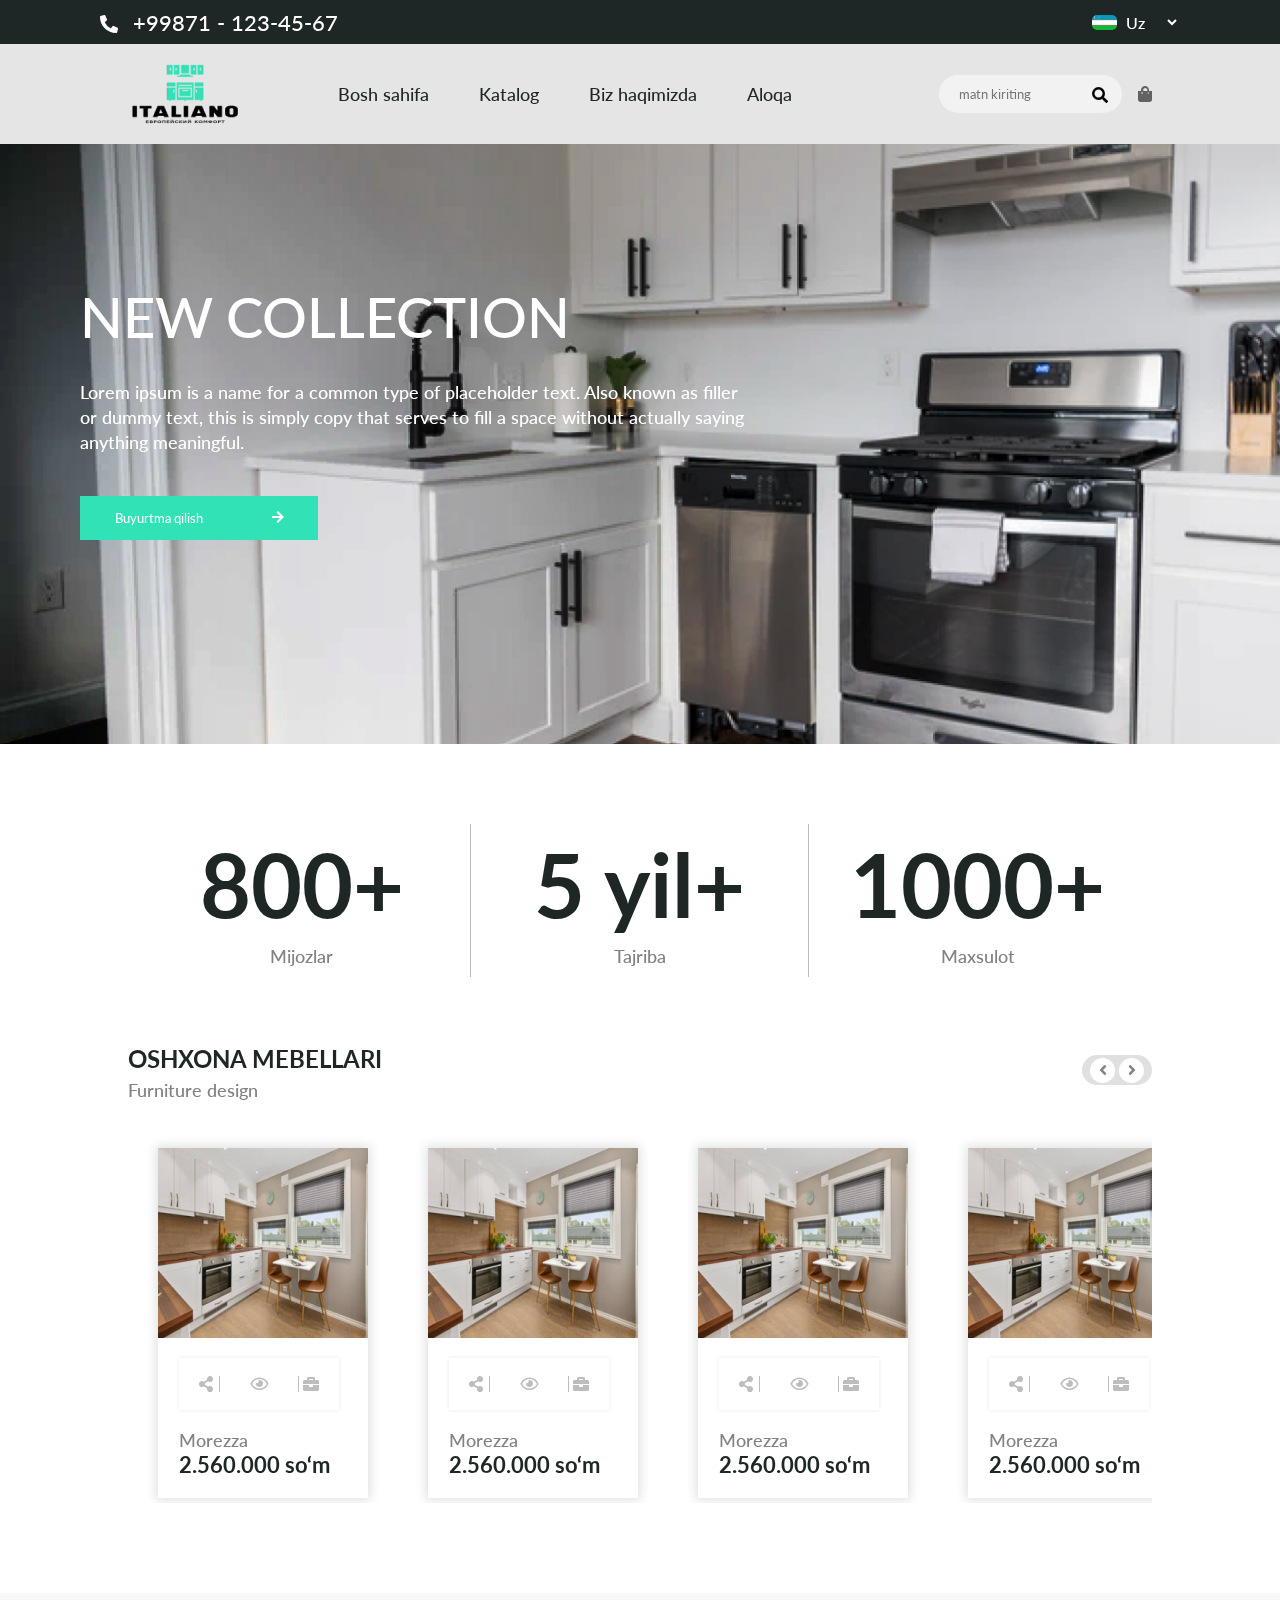
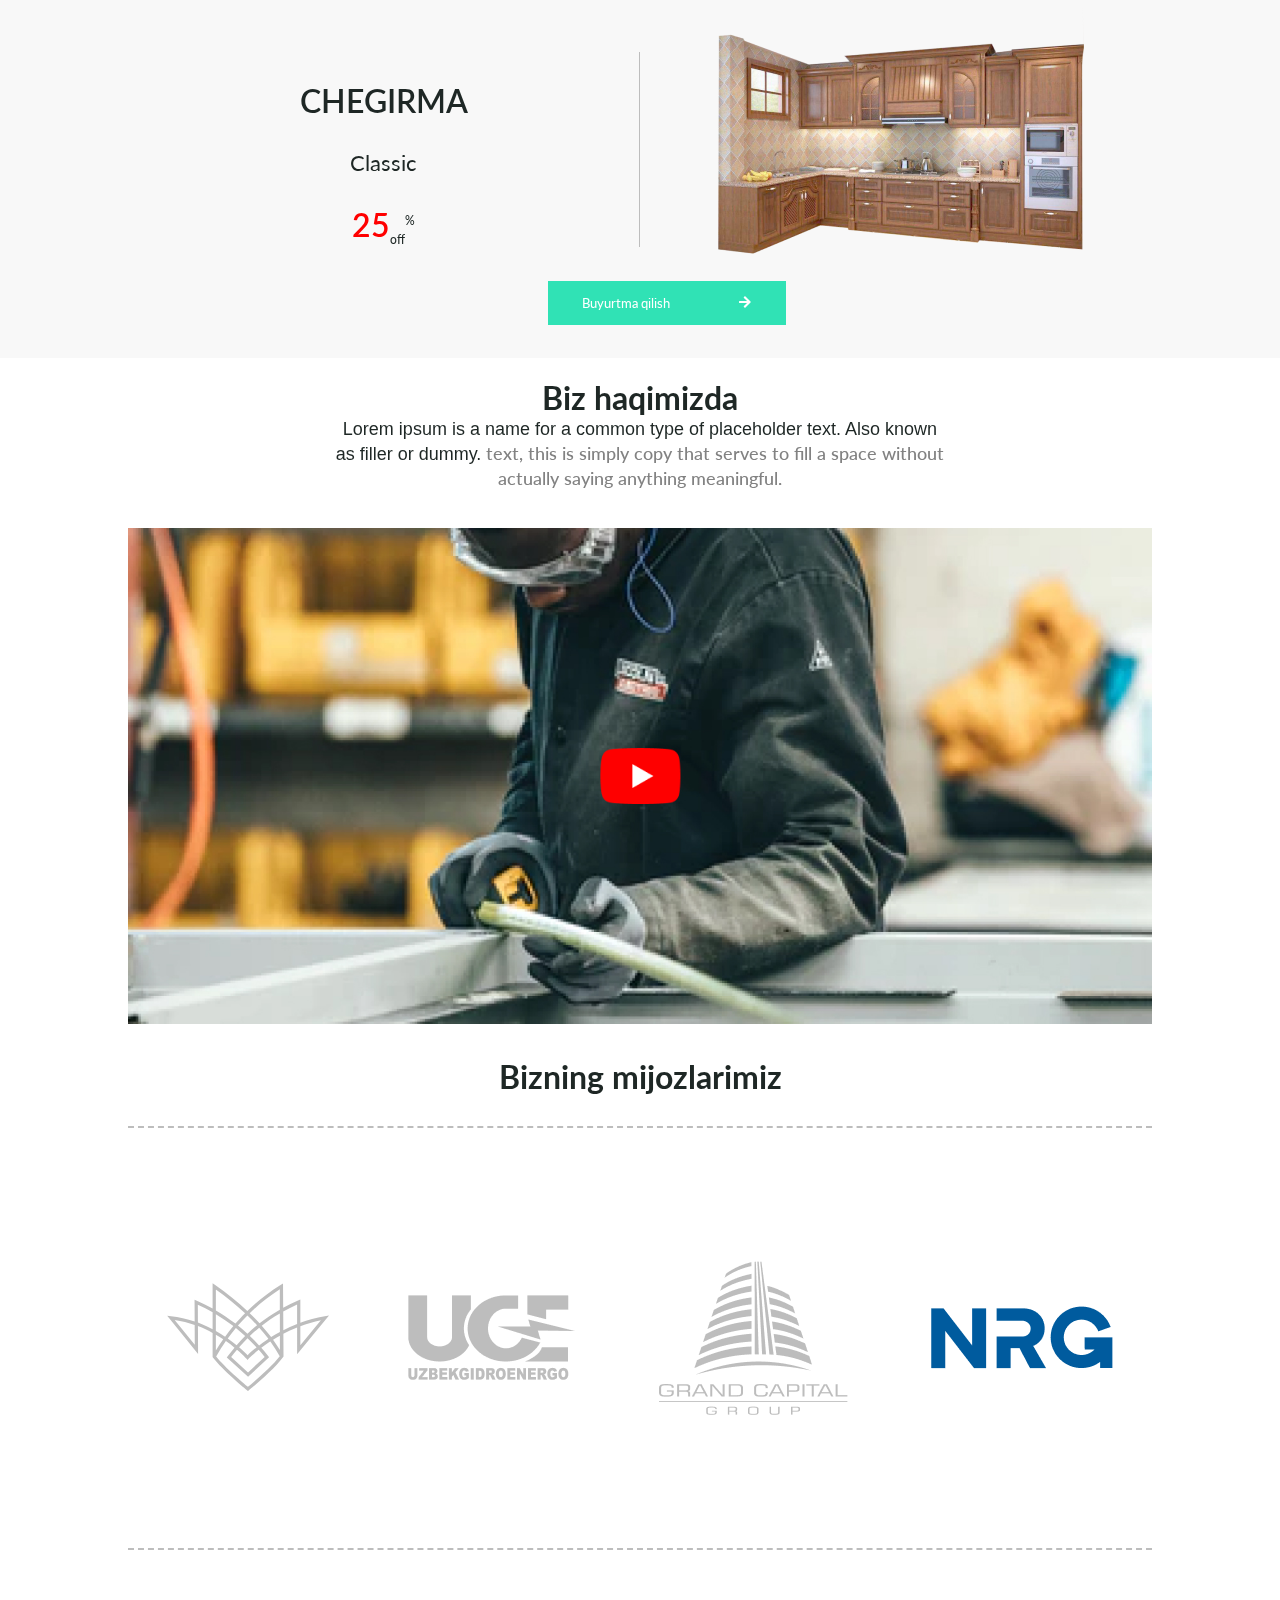
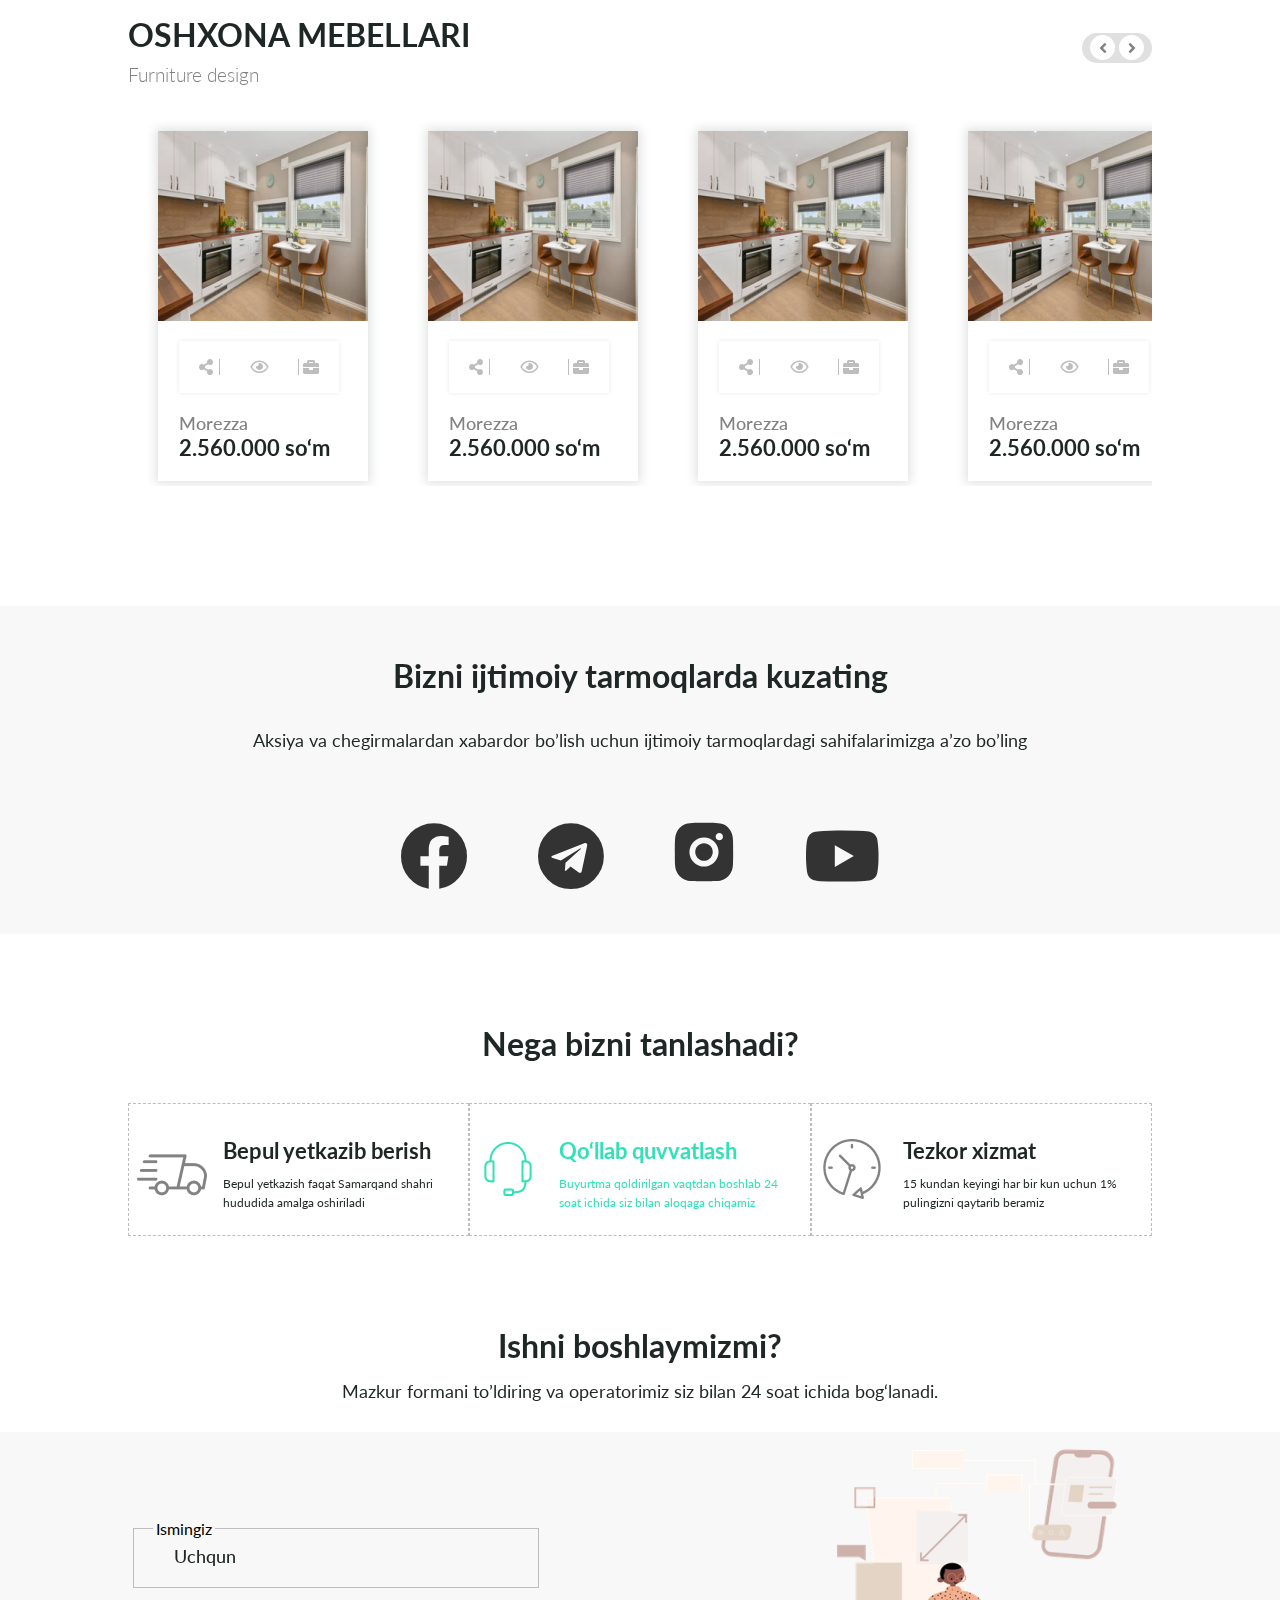
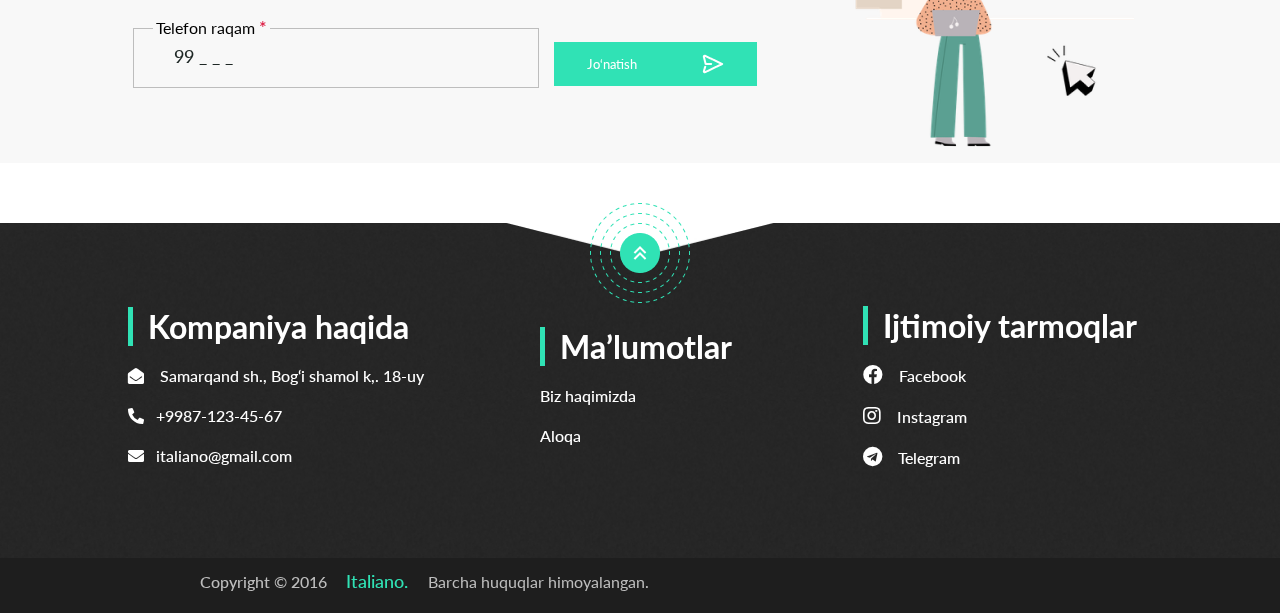
<file: index.html>
<!DOCTYPE html>
<html lang="en">
<head>
    <meta charset="UTF-8">
    <meta http-equiv="X-UA-Compatible" content="IE=edge">
    <meta name="viewport" content="width=device-width, initial-scale=1.0">
    <title>italiano</title>
    <link rel="stylesheet" href="./css/style.css">
    <link rel="stylesheet" href="./css/main.css">

<!-- ICONCA AWESOME -->

<link rel="stylesheet" href="https://cdnjs.cloudflare.com/ajax/libs/font-awesome/5.15.4/css/all.min.css" integrity="sha512-1ycn6IcaQQ40/MKBW2W4Rhis/DbILU74C1vSrLJxCq57o941Ym01SwNsOMqvEBFlcgUa6xLiPY/NS5R+E6ztJQ==" crossorigin="anonymous" referrerpolicy="no-referrer" />


</head>
<body>
    <div class="hed">
    <header>
        <div class="head_firs">
            <div class="hed_nambe">    <i class="fas fa-phone-alt"></i><a href="tel:+99871 - 123-45-67">+99871 - 123-45-67</a></div>
        
          <div class="hed_lang">  <img src="./Img/2560px-Flag_of_Uzbekistan.svg.png" alt="bu erda rasm bor">
            <select name="" id="">
                <option value="">Uz</option>
                <option value="">Eng</option>
                <option value="">Rus</option>
                <option value="">Turky</option>
            </select>
            </div>
        </div>
        <div class="navigation">
        <div class="containers">
        <nav>
           <div class="bars"><img src="./Img/Vector (2).svg" alt=""></div> 
            <img class="italiano" src="./Img/ITALIANO.png" alt="">
            <ul>
                <li><a href="#">Bosh sahifa</a></li>
                <li><a href="index2.html">Katalog</a></li>
                <li><a href="#">Biz haqimizda</a></li>
                <li><a href="#">Aloqa </a></li>
                <ul>
                    <i class="fas fa-times"></i>
                    <h4><a href=""><i class="fab fa-facebook"></i></a> </h4>
                    <h4><a href=""><i class="fab fa-instagram"></i></i> </a></h4> 
                    <h4><a href=""><i class="fab fa-telegram"></i></a></h4>
                </ul>
            </ul>
            <div class="corzina">
                 <input type="text"placeholder="matn kiriting">
            <a href="#"><i class="fas fa-search"></i></a>
            <i class="fas fa-shopping-bag"></i>
            </div>
           
        </nav>
    </div>
    </div>

    <!-- MODAL...................... -->

    <div class="modal">
        <div class="modal_bottom">
            <div class="modal_box">
            <img src="../Img/Rectangle 1636 (15).png" alt="">
            <div class="modal_text">
                <b>x</b>
            <p>Morezza</p>
            <h3>2.560.000 so‘m</h3>
            <span>new</span>
            </div>
            </div>
            <div class="modal_box">
                <i class="fas fa-times" class="exit">x</i>
                <img src="../Img/Rectangle 1636 (15).png" alt="">
                <div class="modal_text">
                <p>Morezza</p>
                <h3>2.560.000 so‘m</h3>
                <span>new</span>
                </div>
                </div>
                <div class="modal_box">
                    <img src="../Img/Rectangle 1636 (15).png" alt="">
                    <div class="modal_text">
                    <p>Morezza</p>
                    <h3>2.560.000 so‘m</h3>
                    <span>new</span>
                    </div>
                    </div>
                    <div class="modal_box">
                        <img src="../Img/Rectangle 1636 (15).png" alt="">
                        <div class="modal_text">
                        <p>Morezza</p>
                        <h3>2.560.000 so‘m</h3>
                        <span>new</span>
                        </div>
                        </div>
                        <div class="modal_box">
                            <img src="../Img/Rectangle 1636 (15).png" alt="">
                            <div class="modal_text">
                            <p>Morezza</p>
                            <h3>2.560.000 so‘m</h3>
                            <span>new</span>
                            </div>
                            </div>
                             <div class="modal_all">
                                 <p>jami</p>
                                 <h3>10.240.000</h3>
                             </div>
                            <form action="">
                                <label for="">ismingiz</label><br>
                                <input type="text" placeholder="ismingiz"><br>
                                <label for="">email</label><br>
                                <input type="text" placeholder="email">
                                <button>Jo‘natish <img src="./Img/button.png" alt=""></button>
                            </form>
                            </div>
        </div>
    </div>

        <main>
                <div class="containers">
                <div class="line_text">  <h1>NEW COLLECTION</h1>
            <p>Lorem ipsum is a name for a common type of placeholder text. Also known as filler or dummy text, this is simply copy that serves to fill a space without actually saying anything meaningful.</p>
            <button>Buyurtma qilish <i class="fas fa-arrow-right"></i></button>
        </div>
    </div>
        <div class="line__gradient">  </div>
        </main>
    
    </header>

    <!-- SECTION OSHXONA -->

    <section class="farniture">
    <div class="containers">
        <div class="big_box">
        <div class="box"><h1>800+</h1><span>Mijozlar</span></div>
        <div class="box"><h1>5 yil+</h1><span>Tajriba</span></div>
        <div class="box"><h1>1000+</h1><span>Maxsulot</span></div>
    </div>
    <div class="carusel">
    <div class="carusel_texts">
         <div class="carusel_text">
             <h1>Oshxona mebellari</h1>
        <p>Furniture design</p>
    </div>
        <div class="carusel_text tect_icons"><i class="fas fa-angle-left"></i> <i class="fas fa-angle-right"></i></div>
    </div>
    
        

        <div class="carusel_show">

            <div class="box_carusel">
                <img src="./Img/carusel-1.png" alt="">
                <div class="containers"> 
                      <div class="icon_box">
                        <div class="icon"><i class="fas fa-share-alt"></i></div>
                        <div class="icon"><i class="far fa-eye"></i></div>
                        <div class="icon"><i class="fas fa-briefcase"></i></div>
                    </div>
                <span>Morezza</span><br>
                <b>2.560.000 so‘m</b>
            </div>
                 
            </div>
            <div class="box_carusel">
                <img src="./Img/carusel-1.png" alt="">
                <div class="containers"> 
                      <div class="icon_box">
                        <div class="icon"><i class="fas fa-share-alt"></i></div>
                        <div class="icon"><i class="far fa-eye"></i></div>
                        <div class="icon"><i class="fas fa-briefcase"></i></div>
                    </div>
                <span>Morezza</span><br>
                <b>2.560.000 so‘m</b>
            </div>
                 
            </div>

            <div class="box_carusel">
                <img src="./Img/carusel-1.png" alt="">
                <div class="containers"> 
                      <div class="icon_box">
                        <div class="icon"><i class="fas fa-share-alt"></i></div>
                        <div class="icon"><i class="far fa-eye"></i></div>
                        <div class="icon"><i class="fas fa-briefcase"></i></div>
                    </div>
                <span>Morezza</span><br>
                <b>2.560.000 so‘m</b>
            </div>
                 
            </div>

            <div class="box_carusel">
                <img src="./Img/carusel-1.png" alt="">
                <div class="containers"> 
                      <div class="icon_box">
                        <div class="icon"><i class="fas fa-share-alt"></i></div>
                        <div class="icon"><i class="far fa-eye"></i></div>
                        <div class="icon"><i class="fas fa-briefcase"></i></div>
                    </div>
                <span>Morezza</span><br>
                <b>2.560.000 so‘m</b>
            </div>
                 
            </div>

            <div class="box_carusel remove_right">
                <img src="./Img/carusel-1.png" alt="">
                <div class="containers"> 
                      <div class="icon_box">
                        <div class="icon"><i class="fas fa-share-alt"></i></div>
                        <div class="icon"><i class="far fa-eye"></i></div>
                        <div class="icon"><i class="fas fa-briefcase"></i></div>
                    </div>
                <span>Morezza</span><br>
                <b>2.560.000 so‘m</b>
            </div>       
            </div>

            <div class="box_carusel">
              <img src="./Img/carusel-1.png" alt="">
              <div class="containers"> 
                    <div class="icon_box">
                      <div class="icon"><i class="fas fa-share-alt"></i></div>
                      <div class="icon"><i class="far fa-eye"></i></div>
                      <div class="icon"><i class="fas fa-briefcase"></i></div>
                  </div>
              <span>Morezza</span><br>
              <b>2.560.000 so‘m</b>
          </div>
               
          </div>

        </div>
       
    </div>
    </div>
    
    </section>

    <!-- CARUSELL IMAGE ........................ -->


      <!-- SECTION DISCOUNT -->

    <section class="discount">
        <div class="containers">
        <div class="discount_cont">
        <div class="discount_box dicount_border">
         <h1>CHEGIRMA</h1>
         <p>Classic</p>
         <h2>25<sub>off</sub><sup>%</sup></h2>
        </div>
        <div class="discount_box">
            <img src="./Img/discount.jpg" alt="">
        </div>
        </div>
        <button>Buyurtma qilish <i class="fas fa-arrow-right"></i></button>
    </div>
    </section> 

    <!-- SECTION ABOUT -->

         <section class="about">
        <div class="containers">
        <h1>Biz haqimizda</h1>
        <p>Lorem ipsum is a name for a common type of placeholder text. Also known as filler or dummy. <span class="paragrf"> text, this is simply copy that serves to fill a space without actually saying anything meaningful.</span></p>
        <div class="about_video">
            <img src="./Img/Youtube - biz haqimizda.jpg" alt="">
        </div>
        <h1>Bizning mijozlarimiz</h1>
        <div class="marca">
                <img src="./Img/martca-1.svg" alt="">
                <img src="./Img/marca-2.png" alt="">
                <img src="./Img/marca-3.png" alt="">
                <img src="./Img/marca-4.png" alt="">
                <img src="./Img/grano-capital.jpg" alt="">
        </div>
        <div class="carusel">
            <div class="carusel_texts">
                 <div class="carusel_text text2">
                     <h1>Oshxona mebellari</h1>
                <h3>Furniture design</h3>
            </div>
                <div class="carusel_text tect_icons right"><i class="fas fa-angle-left"></i> <i class="fas fa-angle-right""></i></div>
            </div>

                 <div class="carusel_show owl_carusel">
                    <div class="box_carusel">
                        <img src="./Img/carusel-1.png" alt="">
                        <div class="containers"> 
                              <div class="icon_box">
                                <div class="icon"><i class="fas fa-share-alt"></i></div>
                                <div class="icon"><i class="far fa-eye"></i></div>
                                <div class="icon"><i class="fas fa-briefcase"></i></div>
                            </div>
                        <span>Morezza</span><br>
                        <b>2.560.000 so‘m</b>
                    </div>
                         
                    </div>
        
                    <div class="box_carusel">
                        <img src="./Img/carusel-1.png" alt="">
                        <div class="containers"> 
                              <div class="icon_box">
                                <div class="icon"><i class="fas fa-share-alt"></i></div>
                                <div class="icon"><i class="far fa-eye"></i></div>
                                <div class="icon"><i class="fas fa-briefcase"></i></div>
                            </div>
                        <span>Morezza</span><br>
                        <b>2.560.000 so‘m</b>
                    </div>
                         
                    </div>
                    <div class="box_carusel">
                        <img src="./Img/carusel-1.png" alt="">
                        <div class="containers"> 
                              <div class="icon_box">
                                <div class="icon"><i class="fas fa-share-alt"></i></div>
                                <div class="icon"><i class="far fa-eye"></i></div>
                                <div class="icon"><i class="fas fa-briefcase"></i></div>
                            </div>
                        <span>Morezza</span><br>
                        <b>2.560.000 so‘m</b>
                    </div>
                    </div>
        
                    <div class="box_carusel">
                        <img src="./Img/carusel-1.png" alt="">
                        <div class="containers"> 
                              <div class="icon_box">
                                <div class="icon"><i class="fas fa-share-alt"></i></div>
                                <div class="icon"><i class="far fa-eye"></i></div>
                                <div class="icon"><i class="fas fa-briefcase"></i></div>
                            </div>
                        <span>Morezza</span><br>
                        <b>2.560.000 so‘m</b>
                    </div>
                         
                    </div>
                    <div class="box_carusel carusel_active">
                        <img src="./Img/Youtube - biz haqimizda.jpg" alt="">
                        <div class="containers"> 
                              <div class="icon_box">
                                <div class="icon"><i class="fas fa-share-alt"></i></div>
                                <div class="icon"><i class="far fa-eye"></i></div>
                                <div class="icon"><i class="fas fa-briefcase"></i></div>
                            </div>
                        <span>Morezza</span><br>
                        <b>2.560.000 so‘m</b>
                    </div>                        
                    </div>
                </div>              
            </div>
    </div>
    </section> 

    <!--MEDIA SECTION  -->

      <section class="media">
         <div class="media_texts">
        <h1>Bizni ijtimoiy tarmoqlarda kuzating</h1>
        <p>Aksiya va chegirmalardan xabardor bo’lish uchun ijtimoiy tarmoqlardagi sahifalarimizga a’zo bo’ling</p>
    </div>
        <div class="media_icons">
            <a href=""><i class="fab fa-facebook"></i></a>
            <a href=""><i class="fab fa-telegram"></i></a>
            <a href=""><img src="./Img/Vector (1).svg" alt=""></a>
            <a href=""><i class="fab fa-youtube"></i></a>
        </div>
    </section>  


    <section class="help">
            <div class="containers">
                <h1>Nega bizni tanlashadi?</h1>
                <div class="help_item">
                    <div class="help_box">
                        <img src="./Img/fast 1.jpg" alt="">
                        <div class="help_text">
                        <h2>Bepul yetkazib berish</h2>
                        <p>Bepul yetkazish faqat Samarqand shahri hududida amalga oshiriladi</p>
                    </div>
                    </div>
                    <div class="help_box">
                        <img src="./Img/naushnik.jpg" alt="">
                       <div class="help_text"><h2>Qo‘llab quvvatlash </h2>
                    <p>Buyurtma qoldirilgan vaqtdan boshlab 24 soat ichida siz bilan aloqaga chiqamiz</p>
                </div> 
                    </div>
                    <div class="help_box">
                        <img src="./Img/time 1.jpg" alt="">
                        <div class="help_text">
                    <h2>Tezkor xizmat</h2>
                    <p>15 kundan keyingi har bir kun uchun 1% pulingizni qaytarib beramiz</p>
                </div>
                    </div>
                </div>
            </div>

            <div class="start_work">
                <h1>Ishni boshlaymizmi?</h1>
                <p>Mazkur formani to’ldiring va operatorimiz siz bilan 24 soat ichida bog‘lanadi.</p>
            </div>
            <form action="">
                <div class="forms">
                <div class="form_item">
                    <label for="">Ismingiz</label><br>
                    <input type="text"placeholder="Uchqun"><br><br>
                    <label for="">Telefon raqam <span>*</span></label><br>
                    <input type="number"placeholder="99 _ _ _"> 
                    <button class="btn">Jo‘natish <img src="./Img/button.png" alt=""></button>
                </div>
                <div class="form_item kids_img">
                    <img src="./Img/Cool Kids - High Tech 1.png" alt="">
                </form></div>
                </div>
        </div> 
        </section> 
       
        
        <!-- FOOTER SECTION -->

    
       <footer>
      
        <div class="containers">
            <div class="foot_scroll">
                <a href="#"><img src="./Img/Scroll.png" alt=""></a>
            </div>
              
        
             <div class="footer_item">
                 <div class="foot_text"> 
                    <h1>Kompaniya haqida</h1>                   
                     <h4><i class="fas fa-envelope-open"></i> Samarqand sh., Bog‘i shamol k,. 18-uy</h4>
                <h4><i class="fas fa-phone-alt"></i><a href="tel:+9987-123-45-67">+9987-123-45-67</a> </h4>
                <h4><i class="fas fa-envelope"></i><a href="https://italiano@gmail.com">italiano@gmail.com</a></h4>
                  </div>
                 <div class="foot_text foot_center">  
                    <h1>Ma’lumotlar</h1>             
                    <h4>Biz haqimizda</h4>
                    <h4>Aloqa</h4> 
                 </div> 

                  <div class="foot_text foot_right">
                    <h1>Ijtimoiy tarmoqlar</h1>
                    <h4><a href=""><i class="fab fa-facebook"></i> Facebook</a> </h4>
                    <h4><a href=""><i class="fab fa-instagram"></i></i> Instagram</a></h4> 
                    <h4><a href=""><i class="fab fa-telegram"></i> Telegram</a></h4>
                 </div>
             </div>
            
         </div>
         </div>
        <div class="foot_img"> <img src="./Img/footer.jpg" alt=""></div>
     </footer>  
     
     <div class="foot_bottom">
         <h3>Copyright  &copy;  2016 <span> Italiano. </span> <b> Barcha  huquqlar  himoyalangan.</b></h3>
     </div> 

     <!-- JQuery -->
    <!-- <script src="https://cdnjs.cloudflare.com/ajax/libs/jquery/3.5.1/jquery.min.js"></script> -->

     <!-- oWel carusel -->
 <!-- <script src="https://cdnjs.cloudflare.com/ajax/libs/OwlCarousel2/2.3.4/owl.carousel.min.js"></script> -->
</div>
 <script src="./js/script.js">
  </script>

<script>

</script>
</body>
</html>
</file>
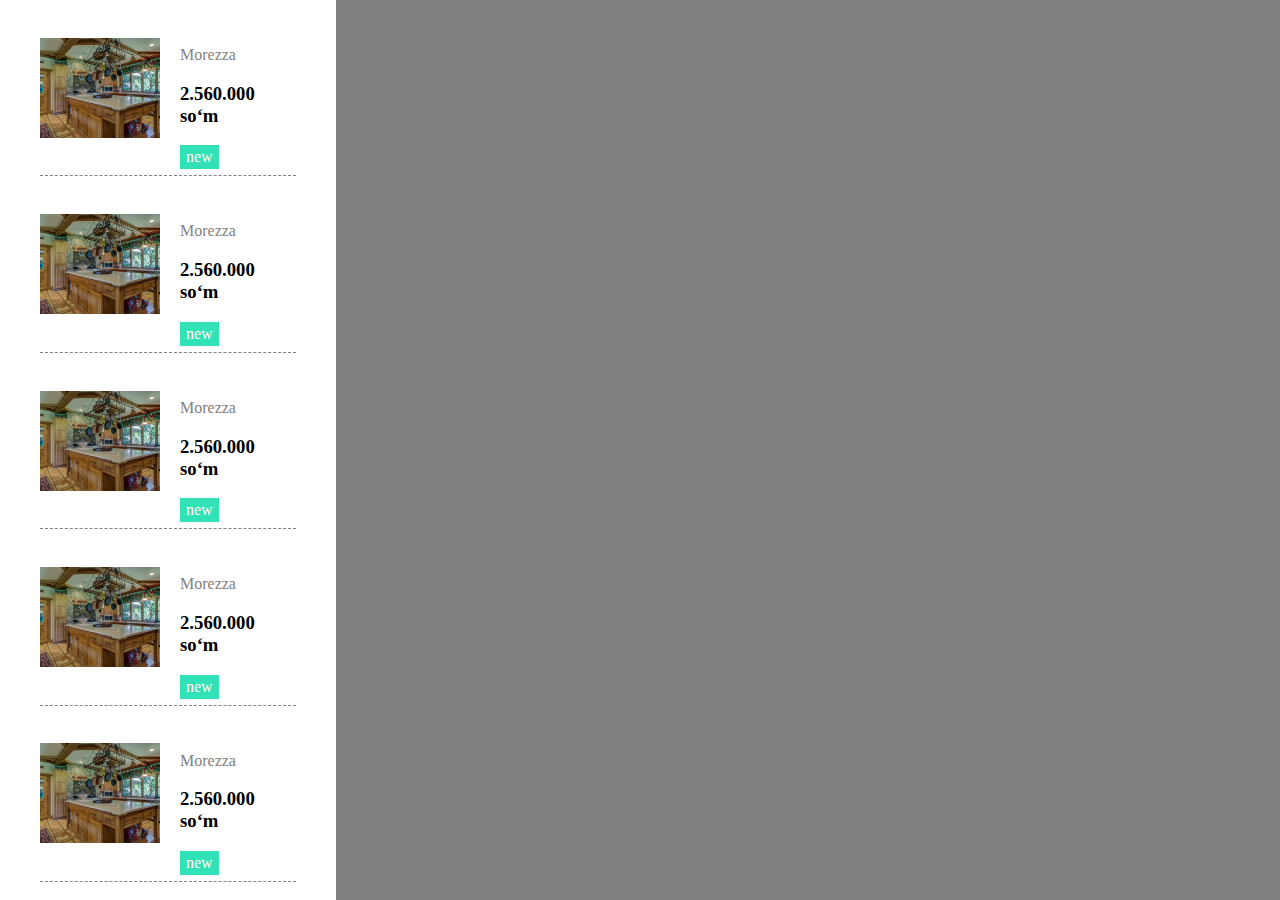
<file: index4.html>
<!DOCTYPE html>
<html lang="en">
<head>
    <meta charset="UTF-8">
    <meta http-equiv="X-UA-Compatible" content="IE=edge">
    <meta name="viewport" content="width=device-width, initial-scale=1.0">
    <title>page 1</title>
    <style>
        .modal {
    position: fixed;
    top: 0;
    left: 0;
    z-index: 1050;
    display: block;
    width: 100%;
    height: 100%;
    overflow: hidden;
    background-color: rgba(0, 0, 0, 0.5);
}
.modal_bottom{
    width: 20%;
    height: 1410px;
    display: flex;
    flex-direction: column;
    align-content: space-between;
    background: white;
    padding: 0 40px;
}
.modal_box{
    display: flex;
    align-items:center;

    padding: 30px 0;
    border-bottom:1px dashed #828282;
}
.modal_text span{

position: absolute;
padding: 3px 6px;
background: #30E2B5;
color:white
/* transform: rotate(-90deg); */
}
.modal_text{
    margin-left: 20px;
}
.modal_text p{
    color: #828282;
}


/* FORM */

.form_item input{
    width: 100px;
    height: 60px;
    border: 1px solid #BDBDBD;
    box-sizing: border-box;
    background: #F8F8F8;
    overflow: hidden;
    padding-left: 20px;
    margin-right: 15px;
}
.form_item label{
    position: relative;
    top: 10px;
    left: 20px;
    background-color:#F8F8F8;
    padding: 0 3px;
}
.form_item label > span{
    color:crimson;
}

.form_item ::placeholder{
    font-weight: 500;
    font-size: 18px;
    line-height: 22px;
    color: #1E2725;
    padding-left: 20px;
}

    </style>
</head>
<body>
    <div class="modal">
        <div class="modal_bottom">
            <div class="modal_box">
            <img src="../Img/Rectangle 1636 (15).png" alt="">
            <div class="modal_text">
            <p>Morezza</p>
            <h3>2.560.000 so‘m</h3>
            <span>new</span>
            </div>
            </div>
            <div class="modal_box">
                <img src="../Img/Rectangle 1636 (15).png" alt="">
                <div class="modal_text">
                <p>Morezza</p>
                <h3>2.560.000 so‘m</h3>
                <span>new</span>
                </div>
                </div>
                <div class="modal_box">
                    <img src="../Img/Rectangle 1636 (15).png" alt="">
                    <div class="modal_text">
                    <p>Morezza</p>
                    <h3>2.560.000 so‘m</h3>
                    <span>new</span>
                    </div>
                    </div>
                    <div class="modal_box">
                        <img src="../Img/Rectangle 1636 (15).png" alt="">
                        <div class="modal_text">
                        <p>Morezza</p>
                        <h3>2.560.000 so‘m</h3>
                        <span>new</span>
                        </div>
                        </div>
                        <div class="modal_box">
                            <img src="../Img/Rectangle 1636 (15).png" alt="">
                            <div class="modal_text">
                            <p>Morezza</p>
                            <h3>2.560.000 so‘m</h3>
                            <span>new</span>
                            </div>
                            </div>
            
        </div>
        <!-- <div class="modal_form">
            <form action="">
                <div class="forms">
                <div class="form_item">
                    <label for="">Ismingiz</label><br>
                    <input type="text"placeholder="Uchqun"><br><br>
                    <label for="">Telefon raqam <span>*</span></label><br>
                    <input type="number"placeholder="99 _ _ _"> 
                    <button class="btn">Jo‘natish <img src="./Img/button.png" alt=""></button>
                </div>
                </form> -->
        </div>
    </div>
    <!-- screen cast -->
</body>
</html>
</file>
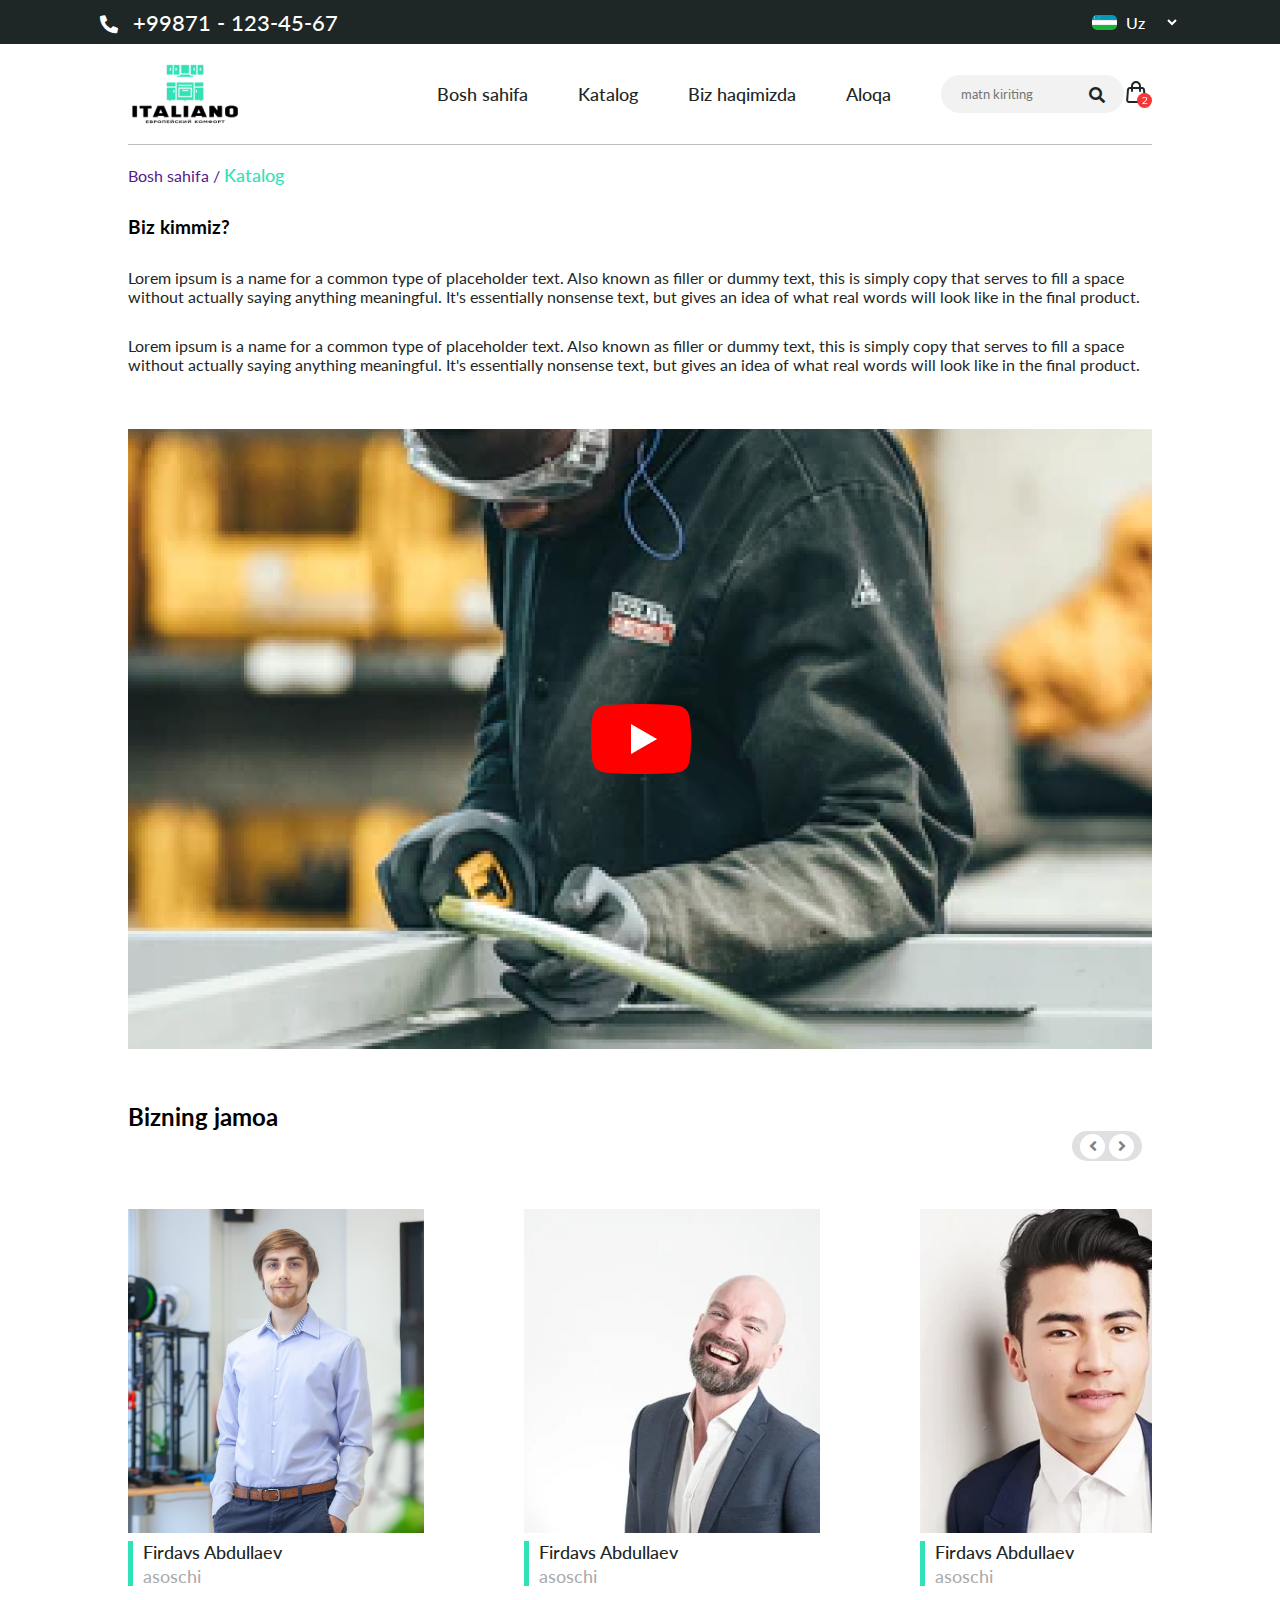
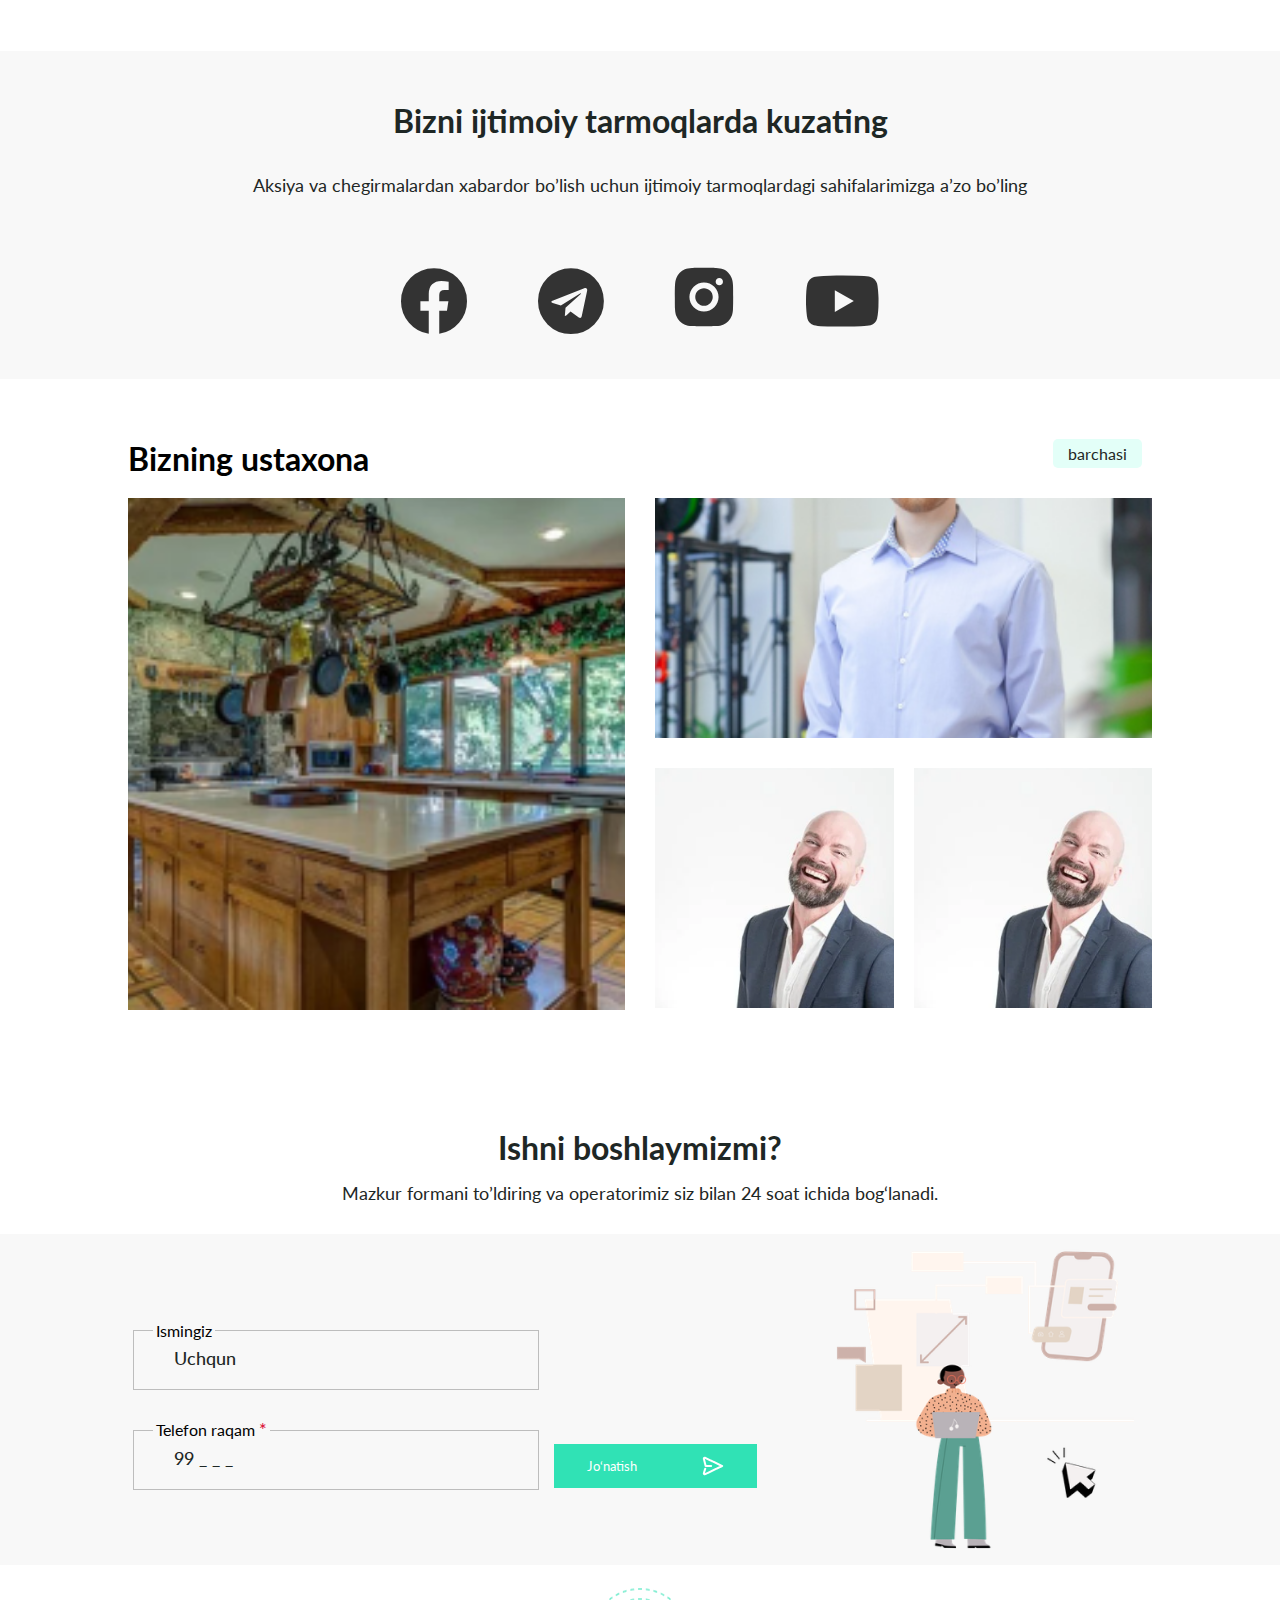
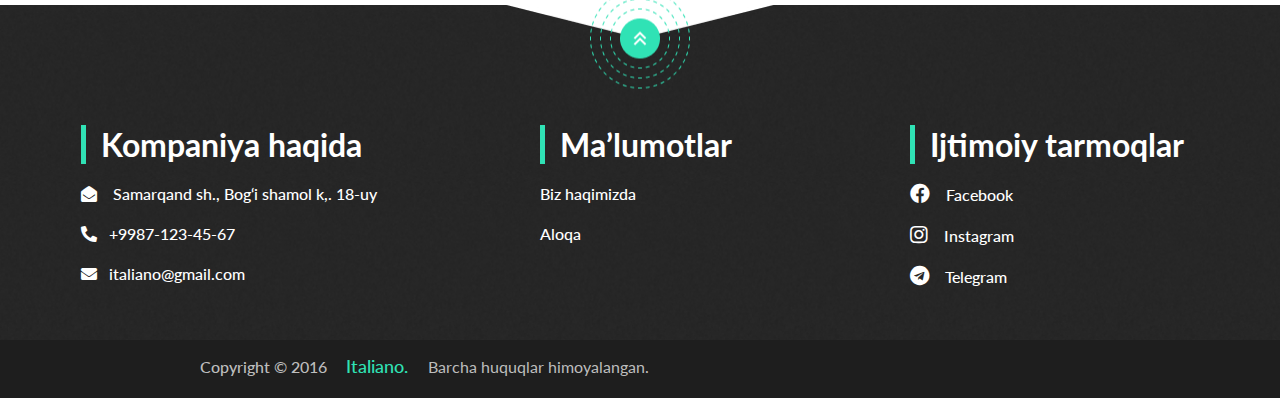
<file: about me/index3.html>
<!DOCTYPE html>
<html lang="en">
<head>
    <meta charset="UTF-8">
    <meta http-equiv="X-UA-Compatible" content="IE=edge">
    <meta name="viewport" content="width=device-width, initial-scale=1.0">
    <title>Biz haqimizda</title>
    <link rel="stylesheet" href="./css/style3.css">
    <link rel="stylesheet" href="./css/main3.css">

    <link rel="stylesheet" href="https://cdnjs.cloudflare.com/ajax/libs/font-awesome/5.15.4/css/all.min.css" integrity="sha512-1ycn6IcaQQ40/MKBW2W4Rhis/DbILU74C1vSrLJxCq57o941Ym01SwNsOMqvEBFlcgUa6xLiPY/NS5R+E6ztJQ==" crossorigin="anonymous" referrerpolicy="no-referrer" />
</head>
<body>
    <header>
        <div class="head_firs">
            <div class="hed_nambe">    <i class="fas fa-phone-alt"></i><a href="tel:+99871 - 123-45-67">+99871 - 123-45-67</a></div>
        
          <div class="hed_lang">  <img src="../Img/2560px-Flag_of_Uzbekistan.svg.png" alt="bu erda rasm bor">
            <select name="" id="">
                <option value="">Uz</option>
                <option value="">Eng</option>
                <option value="">Rus</option>
                <option value="">Turky</option>
            </select>
            </div>
        </div>
        <div class="navigation">
        <div class="container">
        <nav>
            <div class="bars">
               <img src="../Img/Vector (2).svg" alt="">
            </div> 
            <img src="../Img/ITALIANO.png" alt="">
            <ul>
                <ul>
                    <i class="fas fa-times"></i>
                <li><a href="#">Bosh sahifa</a></li>
                <li><a href="index2.html">Katalog</a></li>
                <li><a href="#">Biz haqimizda</a></li>
                <li><a href="#">Aloqa </a></li>
                <div class="media_icon">
                <a href=""><i class="fab fa-facebook"></i></a>
                <a href=""><i class="fab fa-telegram"></i></a>
                <a href=""><img src="../Img/Vector (1).svg" alt=""></a>
            </div>
            </ul>
                <input type="text"placeholder="matn kiriting">
                <a href="#"><i class="fas fa-search"></i></a>
                <img src="../Img/SAVAT.svg" alt="bu erda rasm bor">
            </ul>
        </nav>
    </div>
    </div>

    </header>

    <section class="about_me">
        <div class="container">
            <div class="links">
        <div class="link">
        <a href="">Bosh sahifa / </a>
        <a href=""><span>Katalog</span> </a>
        <h3>Biz kimmiz?</h3>
        <p>Lorem ipsum is a name for a common type of placeholder text. Also known as filler or dummy text, this is simply copy that serves to fill a space without actually saying anything meaningful.  It's essentially nonsense text, but gives an idea of what real words will look like in the final product.</p>
        <p>Lorem ipsum is a name for a common type of placeholder text. Also known as filler or dummy text, this is simply copy that serves to fill a space without actually saying anything meaningful.  It's essentially nonsense text, but gives an idea of what real words will look like in the final product.</p>
    </div>
        </div>
        <div class="about_video">
            <img src="../Img/Youtube - biz haqimizda.jpg" alt="">
        </div>
        <div class="title_text">
       <h2>Bizning jamoa</h2>
       <div class="carusel_text tect_icons right"><i class="fas fa-angle-left"></i> <i class="fas fa-angle-right"></i></div>
       <div class="title_img">
            <div class="title">
                <img src="../Img/Rectangle 1662 (1).png" alt="">
                <div class="title_ower"><a href="">a</a><a href="">b</a><a href="">c</a></div>
                <div class="title_pr">
                        <h3>Firdavs Abdullaev</h3>
                        <p>asoschi</p>
                </div>
            
            </div>

            <div class="title">
                <img src="../Img/Rectangle 1663.png" alt="">
                <div class="title_pr">
                    <h3>Firdavs Abdullaev</h3>
                    <p>asoschi</p>
                </div>
               
            </div>

            <div class="title">
                <img src="../Img/Rectangle 1664.png" alt="">
                <div class="title_pr">
                    <h3>Firdavs Abdullaev</h3>
                    <p>asoschi</p>
                </div>
            
            </div>

            <div class="title">
                <img src="../Img/Rectangle 1664.png" alt="">
                <div class="title_pr">
                    <h3>Firdavs Abdullaev</h3>
                    <p>asoschi</p>
                </div>

            </div>

            <div class="title">
                <img src="../Img/Rectangle 1664.png" alt="">
                <div class="title_pr">
                    <h3>Firdavs Abdullaev</h3>
                    <p>asoschi</p>
                </div>

            </div>

            <div class="title">
                <img src="../Img/Rectangle 1664.png" alt="">
                <div class="title_pr">
                    <h3>Firdavs Abdullaev</h3>
                    <p>asoschi</p>
                </div>

            </div>

            <div class="title">
                <img src="../Img/Rectangle 1664.png" alt="">
                <div class="title_pr">
                    <h3>Firdavs Abdullaev</h3>
                    <p>asoschi</p>
                </div>

            </div>

            <div class="title">
                <img src="../Img/Rectangle 1664.png" alt="">
                <div class="title_pr">
                    <h3>Firdavs Abdullaev</h3>
                    <p>asoschi</p>
                </div>

            </div>
       </div>
    </div>
    
        </div>
    </section>

    <section class="media">
            <div class="media_texts">
                <h1>Bizni ijtimoiy tarmoqlarda kuzating</h1>
                <p>Aksiya va chegirmalardan xabardor bo’lish uchun ijtimoiy tarmoqlardagi sahifalarimizga a’zo bo’ling</p>
            </div>
                <div class="media_icons">
                    <a href=""><i class="fab fa-facebook"></i></a>
                    <a href=""><i class="fab fa-telegram"></i></a>
                    <a href=""><img src="../Img/Vector (1).svg" alt=""></a>
                    <a href=""><i class="fab fa-youtube"></i></a>
                </div>
            </div>
    </section>

    <section class="my_work">
        <div class="container">
        <h1>Bizning ustaxona</h1>
        <a href="">barchasi</a>
        <div class="my_work_img">
            <div class="img_item">
                <img src="../Img/Rectangle 1636 (14).png" alt="">
            </div>
            <div class="img_item img_item_right">
                <div class="work_img">
                    <img src="../Img/Rectangle 1662 (1).png" alt="">
                </div>
                <div class="work_img work_img_bottom">
                    <img src="../Img/Rectangle 1663.png" alt="">
                    <img src="../Img/Rectangle 1663.png" alt="">
                </div>
            </div>
        </div>
    </div>
    </section>

    <!-- START WORK -->

<div class="start_work">
    <h1>Ishni boshlaymizmi?</h1>
    <p>Mazkur formani to’ldiring va operatorimiz siz bilan 24 soat ichida bog‘lanadi.</p>
</div>
<form action="">
    <div class="forms">
    <div class="form_item">
        <label for="">Ismingiz</label><br>
        <input type="text"placeholder="Uchqun"><br><br>
        <label for="">Telefon raqam <span>*</span></label><br>
        <input type="number"placeholder="99 _ _ _"> 
        <button class="btn">Jo‘natish <img src="../Img/button.png" alt=""></button>
    </div>
    <div class="form_item kids_img">
        <img src="../Img/Cool Kids - High Tech 1.png" alt="">
    </form></div>
    </div>
</div> 
</section> 

    
<!-- FOOTER SECTION -->
<footer>
      
    <div class="foot_scroll">
        <a href="#"><img src="../Img/Scroll.png" alt=""></a>
    </div>
      
    <div class="container">
    
         <div class="footer_item">
             <div class="foot_text"> 
                <h1>Kompaniya haqida</h1>                   
                 <h4><i class="fas fa-envelope-open"></i> Samarqand sh., Bog‘i shamol k,. 18-uy</h4>
            <h4><i class="fas fa-phone-alt"></i><a href="tel:+9987-123-45-67">+9987-123-45-67</a> </h4>
            <h4><i class="fas fa-envelope"></i><a href="https://italiano@gmail.com">italiano@gmail.com</a></h4>
              </div>
             <div class="foot_text foot_center">  
                <h1>Ma’lumotlar</h1>             
                <h4>Biz haqimizda</h4>
                <h4>Aloqa</h4> 
             </div> 

              <div class="foot_text foot_right">
                <h1>Ijtimoiy tarmoqlar</h1>
                <h4><a href=""><i class="fab fa-facebook"></i> Facebook</a> </h4>
                <h4><a href=""><i class="fab fa-instagram"></i></i> Instagram</a></h4> 
                <h4><a href=""><i class="fab fa-telegram"></i> Telegram</a></h4>
             </div>
         </div>
        
     </div>
     </div>
    <div class="foot_img"> <img src="../Img/footer.jpg" alt=""></div>
 </footer>  
 
  <div class="foot_bottom">
     <h3>Copyright  &copy;  2016 <span> Italiano. </span> <b> Barcha  huquqlar  himoyalangan.</b></h3>
 </div> 

<script src="./js/index.js">
    
</script>
</body>
</html>
</file>
<file: css/style.css>
@import url('https://fonts.googleapis.com/css2?family=Lato:wght@300;400;900&display=swap');
*{
    margin: 0;
    padding: 0;
    box-sizing: border-box;
    font-family: 'Lato', sans-serif;
    transition: .5s;
    -webkit-transition: .5s;
    -moz-transition: .5s;
    -ms-transition: .5s;
    -o-transition: .5s;
    scroll-behavior:smooth;
}
a{
    text-decoration: none;
}
h1,h2,h3,p{
    padding-top: 30px;
}
.containers{
    width: 80%;
    margin:0 auto;
}
button{
    width: 238px;
    height: 44px;
    background: #30E2B5;
    z-index: 9999;
    display: flex;
    justify-content: space-around;
    align-items: center;
    color:white;
    outline: none;
    border:none;
    margin-top: 40px;
    
}
button:hover{
    background-color: #F2F2F2;
    color:#1E2725;
    border:1px solid  #BDBDBD;
    font-weight: bold;
}
button:hover img{ 
    color:  #1E2725;
}
span{
    font-weight: 500;
    font-size: 18px;
    line-height: 21px;
    color: #828282;
}
select{
    background:none;
    border:none;
    color:#fff;
    font-weight: 500;
    font-size: 16px;
    margin-left: 5px;
    outline: none;
}
option{
    color:black;
}

.head_firs{
    width: 100%;
    height: 44px;
    background-color: #1E2725;
    color: #fff;
    display: flex;
    align-items: center;
    justify-content: space-between;
    padding:5px 100px;
}
.hed_nambe a{
    color: #fff;
    text-decoration: none;
    font-style: normal;
    font-weight: 500;
    font-size: 22px;
    line-height: 27px;
    margin-left: 15px;
}
.hed_nambe > i {
    font-size: 18px;
}
.hed_lang{
    display: flex;
    align-items: center;
}
.hed_lang h3{
    margin:0 15px;
    padding: 0;
}
.hed_lang img{
    width: 25px;
    height: 15px;
    border-radius: 5px;
   
}
.hed_lang a{
    color: #fff;
}
.navigation{
        background: #E5E5E5;
 
}

nav{
    display: flex;
    align-items: center;
    justify-content: space-between;
    padding: 15px 0;
    position: relative;
}

.bars{
    position: absolute;
    cursor: pointer;
}
nav .bars img{
    display: none;
    cursor: pointer;
}
nav ul {
    display: flex;
    justify-content: center;
    align-items: center;
    list-style: none;
    
}

nav ul ul{
        display: none;
        position: absolute;
        top: 140px;
        left: 0px;
        background-color:#fff;
        padding-left: 50px;
        width: 100%;
        height: 169px;
        z-index: 999;
    }
 

nav ul li{
    margin-right: 50px;
}
nav ul li a{
    color: #1E2725;
    font-style: normal;
    font-weight: 500;
    font-size: 18px;
    line-height: 22px;
}
nav .corzina input{
    border:none;
    background: #F2F2F2;
    border-radius: 50px;  
    width: 183px;
    height: 38px;
    padding: 0 20px;
    outline: none;
    position: relative;
}
.corzina{
    display: flex;
    align-items: center;
    
}
.corzina a{
    color: #000;
    margin-left: -30px;
    margin-right: 20px;
    z-index: 999;
}
ul a .fa-search{
    color:#1E2725;
    position: absolute;
}
.fa-times{
    position: absolute;
    font-size: 18px;
    right: 30px;
    top: -180px;
    cursor: pointer;
}
.fa-shopping-bag{
    color:rgb(98, 98, 98);
    margin-left: 10px;
    cursor: pointer;
}
.show_me{
    display: block;
}

/* MODAL................ */

     .modal {
    position: fixed;
    top: 0;
    left: 0;
    z-index: 1050;
    display: none;
    width: 100%;
    height: 100%;
    overflow: hidden;
    background-color: rgba(0, 0, 0, 0.5);
}
.modal_bottom{
    width: 400px;
    height: 1410px;
    display: flex;
    flex-direction: column;
    align-content: space-between;
    background: white;
    padding: 0 40px;
    overflow-y:scroll;
    display: block;
}
.modal_bottom{
    position: absolute;
    top: 130px;
    right: 10%;
}
.modal_box{
    display: flex;
    align-items:flex-start;
    padding: 15px 0;
    border-bottom:1px dashed #828282;
}
.modal_box img{
    width: 100px;
    position: relative;
}
.modal_text h3{
    margin: 0;
    padding: 6px 0;
}
.modal_text b{
    position: absolute;
    right: 20px;
    top: 10px;
    cursor: pointer;
    color:red;
    font-size: 20px;
}
.modal_text p{
    margin: 0;
    padding: 0;
}
.modal_text span{

position: absolute;
padding: 3px 6px;
background: #30E2B5;
color:white
/* transform: rotate(-90deg); */
}
.modal_text{
    margin-left: 20px;
}
.modal_text p{
    color: #828282;
}
.modal_all{
    display: flex;
    justify-content: space-between;
    margin-top: -12px;
}
.modal_all p{
    font-size: 24px;
}
.modal_bottom::placeholder{
    font-weight: 500;
    font-size: 22px;
    line-height: 22px;
    color: #1E2725;
    padding-left: 20px;
}

.modal_bottom input{
    width: 280px;
    height: 45px;
    border: 1px solid #BDBDBD;
    box-sizing: border-box;
    background: #F8F8F8;
    overflow: hidden;
    padding-left: 20px;
    margin-right: 15px;
    outline: none;
}
.modal_bottom label{
    position: relative;
    top: 10px;
    left: 20px;
    background-color:#F8F8F8;
    padding: 0 3px;
}
.modal_bottom button{
  margin-top: 18px;
  cursor: pointer;
}

main{
    width: 100%;
    height: 600px;
    background-image: url(../Img/main.png);
    background-repeat: no-repeat;
    background-size: cover;

}
main button:hover{
    background-color: #F2F2F2;
    color:#1E2725;
    border:1px solid  #BDBDBD;
    font-weight: bold;
}
main .line__gradient{
    background-image: linear-gradient(90deg, #000000 0%, rgba(0, 0, 0, 0.04) 100%);
    mix-blend-mode: overlay;
    width: 1200px;
    height: 600px;
    position:relative;

}
.line_text{
    z-index: 999;
    position:absolute;
    left:80px;
    width: 70%;
}
.line_text p{
    font-weight: 500;
    font-size: 18px;
    line-height: 140%;
    color: #FFFFFF;
}
.line_text h1{
    font-style: normal;
    font-weight: 500;
    font-size: 56px;
    line-height: 66px;
    color:white;
    margin-top: 110px;
    z-index: 999;
}
.line_text p{
    font-weight: 500;
    font-size: 18px;
    line-height: 140%;
    color: #FFFFFF;
    width: 75%;
}
.line_text button{
    width: 238px;
    height: 44px;
    background: #30E2B5;
    z-index: 9999;
    display: flex;
    justify-content: space-around;
    align-items: center;
    color:white;
    outline: none;
    border:none;
    margin-top: 40px;
    
}

/* SECTION OSHXONA */

.farniture{
    width: 100%;
    background: #FFF;
}
.big_box{
    display: flex;
    align-items: center;
    justify-content: center;
    padding-top: 80px;
}
.box{
    width: 33%;
    text-align: center;
    font-weight: 600;
    font-size: 44px;
    line-height: 140%;
    color: #1E2725;
    border-right:1px solid #BDBDBD;
}
.big_box .box:nth-child(3){
    border:none;
}


.carusel{
    width: 100%;
    padding-bottom: 80px;
}
.carusel h1{
    font-weight: bold;
    font-size: 24px;
    line-height: 140%;
    text-transform: uppercase;
    color: #1E2725;
    padding-top: 65px;
}
.carusel p{
    font-weight: 500;
    font-size: 18px;
    line-height: 140%;
    color: #828282;
    padding-top: 2px;
}
.carusel_texts{
    display: flex;
    justify-content: space-between;
    align-items: center;
}
.carusel_text{
    text-align: left;
}

.remove_right{
    display: none;
}

.carusel_text h1:nth-child(2){
    margin-bottom: -30px;
}
.text2 h3{
    color:#828282;
    font-weight: 300;
    margin-top: -20px;
}
.tect_icons{
    width: 70px;
    height: 30px;
    margin-bottom: -60px;
    background: #E0E0E0;
    border-radius: 50px;
    color:#828282;
    display: flex;
    align-items: center;
    justify-content: center;
    cursor: pointer;
}
.tect_icons > .fas{
    display: flex;
    justify-content: center;
    align-items: center;
    margin: 2px;
    width: 25px;
    height: 25px;
    background-color: #fff;
    border-radius: 50%;
    -webkit-border-radius: 50%;
    -moz-border-radius: 50%;
    -ms-border-radius: 50%;
    -o-border-radius: 50%;
}
.carusel_show{
    width: 100%;
    height: 390px;
    margin: 10px 0;
    display: flex;
    justify-content: space-between;
    align-items: center;
    overflow-x: auto;
}
.carusel_show::-webkit-scrollbar{
    overflow: hidden;
}
.box_carusel{
    min-width: 210px;
    height: 350px;
    background: #FFFFFF;
    box-shadow: 0px 0px 10px 2px rgba(30, 39, 37, 0.15);
    position: relative;
    left: 0;
    transition: 0.5s;
    -webkit-transition: 0.5s;
    -moz-transition: 0.5s;
    -ms-transition: 0.5s;
    -o-transition: 0.5s;
}
.box_carusel img{
    width: 100%;
    height: 190px;
    display: flex;
	overflow: hidden;
}
.box_carusel{
    margin-left: 30px;
    margin-right: 30px;
}
.icon_box{
    display: flex;
    justify-content: center;
    width: 236px;
    height: 52px;
    left: 110px;
    top: 1307px;
    background: #FFFFFF;
    box-shadow: 0px 0px 4px rgba(30, 39, 37, 0.1);
    margin: 20px 0;
    cursor: pointer;
}

.icon{
    width: 33%;  
    display: flex;
    justify-content: center;
    align-items: center;
    color: #BDBDBD;
}
.icon > .far {
    border-left: 1px solid #BDBDBD;
    border-right: 1px solid #BDBDBD;
    padding: 0 30px;
}

.containers > b{
    font-weight: bold;
    font-size: 22px;
    line-height: 27px;
    color: #1E2725;
    margin-top: 5px;
}


/* DISCOUNT SECTION */

.discount{
    Width: 100%;
    height: 365px;
    padding:  15px 0;
    background: #F8F8F8;
}
.discount_cont{
    display: flex;
    justify-content: center;
    align-items: center;
}
.discount_box{
    width: 50%;
    text-align: center;
    
}
.dicount_border{
    border-right:1px solid #BDBDBD;
}
.discount_box h1{
    font-weight: 600;
    font-size: 32px;
    line-height: 38px; 
    color: #1E2725;
 }
.discount_box  p{
    font-size: 22px;
    line-height: 26px;
    color: #1E2725;
  }
.discount_box > h2{
    font-weight: 600;
    font-size: 32px;
    line-height: 38px;
    color: #FF0000; 
 }
.discount_box sup{
    font-weight: 500;
    font-size: 12px;
    line-height: 14px;
    color: #1E2725;
 }
.discount_box sub{
    font-weight: 500;
    font-size: 12px;
    line-height: 14px;
    color: #1E2725;
}
.containers > button{
    margin-left: 44%;
    margin-top: -10px;
}

/* SECTION ABOUT */

.about{
    width: 100%;
    padding: 30px 0;
}
.about h1{
    font-weight: bold;
    font-size: 32px;
    line-height: 39px;
    color: #1E2725;
    text-align: center;
}
.about p{
    width: 43%;
    margin: 0 auto;
    font-weight: 500;
    font-size: 18px;
    line-height: 140%;
    text-align: center;
    color: #1E2725;
    font-family: 'Gill Sans', 'Gill Sans MT', Calibri, 'Trebuchet MS', sans-serif;
    font-style: normal;
    padding: 0;
}
.about_video{
    width: 100%;
    margin-top: 35px;
}
.about_video img{
    width: 100%;
    height: 620px;
    object-fit: cover;
}
.container > h1{
    padding: 80px 0 10px 0;
}
.marca{
    width: 100%;
    display: flex;
    justify-content: space-around;
    align-items: center;
    padding: 110px 0;
    border: 2px dashed #BDBDBD;
    border-left:none;
    border-right:none;
    margin-top: 30px;
}
.marca img:nth-child(5){
    display: none;
}
/* MEDIA SECTION */

.media{
    width: 100%;
    height: 328px;
    background: #F8F8F8;
}
.media h1{
    font-weight: bold;
    font-size: 32px;
    line-height: 39px;
    color: #1E2725;
    text-align: center;
    padding-top: 50px;
}
.media p{
    font-weight: normal;
    font-size: 18px;
    line-height: 30px;
    color: #1E2725;
    text-align: center;
}
.media_icons{
    display: flex;
    justify-content: center;
    align-items: center;
    padding-top: 60px;
}
.media_icons a{
    color: #333333;
    font-size: 68px;
    margin-left: 35px;
    margin-right:35px;
}

.help{
    width: 100%;
    padding: 60px 0 40px 0;
}
.help h1{
    font-weight: bold;
    font-size: 32px;
    line-height: 39px;
    text-align: center;
    color: #1E2725;
}
.help_item{
    display: flex;
    justify-content: space-between;
    align-items: center;
    padding-top: 40px;
}
.help_box{
    display: flex;
    justify-content: space-around;
    align-items: center;
    width: 404px;
    height: 133px;
    border: 1px dashed #BDBDBD;
    box-sizing: border-box;
}
.help_text{
    width: 70%;
}
.help_text h2{
    font-weight: bold;
    font-size: 22px;
    line-height: 27px;
    color: #1E2725;
    display:inline-block;
    padding: 10px 0;
}
.help_text p{
    font-weight: normal;
    font-size: 12px;
    line-height: 19px;
    text-align: left;
    color: #1E2725;
    padding:0;
}
.help_box:nth-child(2) h2{
    color:#30E2B5;
}
.help_box:nth-child(2) p{
    color:#30E2B5;
}

/* START WORK */
.start_work{
    width: 100%;
    padding-top: 60px;
}
.start_work h1{
    font-weight: bold;
    font-size: 32px;
    line-height: 39px;
    color: #1E2725;
    text-align: center;
}
.start_work p{
    font-size: 18px;
    line-height: 22px;
    text-align: center;
    color: #1E2725;
    padding-top: 15px;
}

.forms{
    display: flex;
    justify-content: space-around;
    align-items: center;
    min-height: 328px;
    width: 100%;
    background: #F8F8F8;
    position: relative;
    margin-top: 30px;
}
.form_item input{
    width: 406px;
    height: 60px;
    border: 1px solid #BDBDBD;
    box-sizing: border-box;
    background: #F8F8F8;
    overflow: hidden;
    padding-left: 20px;
    margin-right: 15px;
}
.form_item label{
    position: relative;
    top: 10px;
    left: 20px;
    background-color:#F8F8F8;
    padding: 0 3px;
}
.form_item label > span{
    color:crimson;
}
.btn{
    display: inline-block;
    width: 203px;
    margin-left: 100%;
    margin-top: -11%;
    display: flex;
    justify-content: space-around;
    align-items: center;
}
.form_item ::placeholder{
    font-weight: 500;
    font-size: 18px;
    line-height: 22px;
    color: #1E2725;
    padding-left: 20px;
}

/* FOOTER */

footer{
    width: 100%;
    margin-top: 20px;
    position: relative;
}
.foot_img{
    width: 100%;
}
.foot_img img{
    width: 100%;
    position: absolute;
    top: 0;
    left: 0;
    height: 335px;
}
.containers > a{
    display: flex;
    justify-content: center;
    align-items: stretch;
}
.foot_scroll{
    display: flex;
    justify-content: center;
}
.foot_scroll img{
    margin-top: -20px;
}
footer h3{
    font-weight: bold;
    font-size: 18px;
    line-height: 22px;
    text-transform: uppercase;
    color: #FFFFFF;

}
footer > .containers{
    position: relative;
    z-index: 999;
}

.footer_item{
    display: flex;
    align-items: center;
    padding-bottom: 30px;
    justify-content: space-between;
}


.foot_text h4{
    padding-top: 20px;
    font-weight: 500;
    font-size: 16px;
    line-height: 20px;
    color: #FFFFFF;
}
.foot_text a{
    font-weight: 500;
    font-size: 16px;
    line-height: 20px;
    color: #FFFFFF;
}
.foot_text i{
    margin-right: 12px;
}
.foot_text .fab{
    font-size: 20px;
}
.foot_text h1{
    color: #FFF;
    border-left: 5px solid #30E2B5;
    padding: 0 15px;
}

.foot_bottom{
    width: 100%;
    height: 60px;
    background: #1E1E1E;
    margin-top: 55px;
}
.foot_bottom h3{
    font-weight: 500;
    font-size: 16px;
    color: #BDBDBD;
    margin-left: 200px;
    padding-top: 18px;
}
.foot_bottom span{
    color: #30E2B5;
    margin: 0 15px;
}
.foot_bottom h3{
    text-transform: none;
}
.foot_bottom b{
    font-weight: 400;
}

.carusel__js{
    transform: translateX(1200px) translateY(0);
    -webkit-transform: translateX(1200px) translateY(0);
    -moz-transform: translateX(1200px) translateY(0);
    -ms-transform: translateX(1200px) translateY(0);
    -o-transform: translateX(1200px) translateY(0);
    display: none;
}
.active{
    display: block;
    transform: translateX(0px) translateY(0);
    -webkit-transform: translateX(0px) translateY(0);
    -moz-transform: translateX(0px) translateY(0);
    -ms-transform: translateX(0px) translateY(0);
    -o-transform: translateX(0px) translateY(0);
    transition: .5 ease all;
    -webkit-transition: .5 ease all;
    -moz-transition: .5 ease all;
    -ms-transition: .5 ease all;
    -o-transition: .5 ease all;
}
.main_none{
    opacity: 0;
}

/* CARUSEL 2........... */
#wrapper {
    width: 100%;
    max-width: 1604px;
    position: relative;
  } */
  
   
  #carousel::-webkit-scrollbar {
    height: 0;
  } 
  
  #prev,
  #next {
    display: flex;
    justify-content: center;
    align-content: center;
    background: white;
    border: none;
    padding: 8px;
    border-radius: 50%;
    outline: 0;
    cursor: pointer;
    position: absolute;
  }
  
  #prev {
    top: 50%;
    left: 0;
    transform: translate(50%, -50%);
    display: none;
  }
  
#next {
    top: 50%;
    right: 0;
    transform: translate(-50%, -50%);
  } */
  
#content {
    display: grid;
    grid-gap: 16px;
    grid-auto-flow: column;
    margin: auto;
    box-sizing: border-box;
  }
.item {
    width: 180px;
    height: 180px;
    background: green;
} 
   


/* CARUSELL IMAGE.................... */

.carusel__image{
    display: none;
    margin-bottom: 30px;
}
.carousel {
    position: relative;
  }
  .carousel-item img {
    object-fit: cover;
  }
  #carousel-thumbs {
    background: rgba(255,255,255,.3);
    bottom: 0;
    left: 0;
    padding: 0 50px;
    right: 0;
  }
  #carousel-thumbs img {
    border: 5px solid transparent;
    cursor: pointer;
  }
  #carousel-thumbs img:hover {
    border-color: rgba(255,255,255,.3);
  }
  #carousel-thumbs .selected img {
    border-color: #fff;
  }
  .carousel-control-prev,
  .carousel-control-next {
    width: 50px;
  }
  @media all and (max-width: 767px) {
    .carousel-container #carousel-thumbs img {
      border-width: 3px;
    }
  }
  @media all and (min-width: 576px) {
    .carousel-container #carousel-thumbs {
      position: absolute;
    }
  }
  @media all and (max-width: 576px) {
    .carousel-container #carousel-thumbs {
      background: #ccccce;
    }
  }
</file>
<file: css/main.css>
@media (min-width:1600px){
    .icon_box{
        width: 95%;
        margin:auto;
        margin: 20px 0;
    }
    
    .about{
        margin-top: -40px;
    }
}
@media (max-width:1600px){
    .icon_box{
        width: 95%;
        margin:auto;
        margin: 20px 0;
    }
    
    .box_carusel .container{
        width: 90%;
    }
    .box_carusel{
        width: 210px;
        margin-top: 30px;
    
    }
    .containers > button{
        margin-left: 41%;
        margin-top: -10px;
    }
    .about{
        margin-top: -40px;
    }
    .about p{
        width: 60%;
    }
    .about_video img{
        width: 100%;
        height: 100%;
        object-fit: cover;
    }
   

}


@media (max-width:1220px){
    .containers{
        width: 90%;
        margin:0 auto;
    }
    .box_carusel{
        width: 210px;
        height:340px;
        margin-top: 10px;
    
    }
    main .line__gradient{
        background-image: linear-gradient(90deg, #000000 0%, rgba(0, 0, 0, 0.04) 100%);
        mix-blend-mode: overlay;
        width: 75%;
    }
    .form_item input{
        width: 350px;
        height: 60px;
    }
    .start_work{
        margin-top: -30px;
    }

}

@media (max-width:1100px){
    .carusel_show{
        flex-wrap: nowrap;
    }
    .box_carusel{
        width: 240px;
        height:340px;
        margin-top: 10px;
    }
    .about p{
        width: 70%;
    }
}


@media (max-width:1060px){
    nav ul li{
        margin-right: 20px;
    }
    
    /* OSHXONA */
    .box{
        width: 33%;
        text-align: center;
        font-weight: 600;
        font-size: 34px;
    }

    /* DISCOURT */

    .discount_cont{
        justify-content: space-around;
    }
    .containers > button{
        margin-left: 38%;
        margin-top: 10px;
    }
    .discount_box img{
        width: 100%;
        margin: auto;
    }

    .marca{
        padding: 40px 0;
        margin-top: 30px;
    }
    .help_item{
        flex-wrap: wrap;
        justify-content: center;
        padding-top: 40px;
    }
    .help_box{
        margin-top: 20px;
        width: 404px;
        height: 133px;
    }
  
    .foot_center{
        display: none;
    }

}

@media (max-width:919.5px){
    nav ul li{
        margin-right: 25px;
    }
    nav ul input{
       display: none;
    }
    ul .fa-search{
        margin-left: 0px;
        margin-right: 15px;
    }
    .modal_bottom{
        width: 350px;
        height: 100%;
    }
    .modal_box img{
        width: 100px;
        position: relative;
    }

    .big_box{
        justify-content: space-around;
        
    }
    .box_carusel{
        width: 280px;
        height:340px;
        margin-top: 10px;
    }
    .containers > button{
        margin-left: 35%;
        margin-top: 30px;
    }
    .discount_box h1{
        font-size: 22px;
        line-height: 28px; 
     }
    .discount_box  p{
        font-size: 18px;
        line-height: 25px;
      }

      .marca img:nth-child(4){
          display: none;
      }
      form .kids_img{
          display: none;
      }
      .btn{
        display: inline-block;
        width: 203px;
        margin-left: 15%;
        margin-top: 10%;
    }
    .forms{
        justify-content: center;
    }
    .form_item{
        margin-left: 30%;
    }
  
    footer .containers{
        width: 95%;
        margin: auto;
    }
    .foot_bottom h3{
        margin-left: 10%;
    }

}

@media (max-width: 768px) {

    .navigation .bars{
        display: block;
        cursor: pointer;
    }
    
    nav ul li{
        margin-top: 10px;
        font-size: 30px;
    }
    nav ul ul{
        margin-top: 50px;
        display: flex;
        justify-content: flex-start;
        font-size: 50px;
    }
    nav ul ul h4{
        margin-left: 30px;
    }
    nav ul ul h4:nth-child(1){
        margin-left: 0px;
    }
    nav ul ul a{
        color: #222;
    }


    nav .bars img{
        display: block;
        background-color:#F2F2F2;
    }
    .bars{
        position: relative;
    }
    nav .corzina .fa-search{
        position: relative;
    }
    nav .corzina input{
        display: none;
        position: absolute;
        top:85px;
        right: 40px ;
    }
    
    nav ul {
        display: none;
        margin-left: -5%;
        position: absolute;
        top: 100px;
        left: 0;
        background-color:#fff;
        padding-left: 50px;
        width: 100%;
        height: 169px;
        z-index: 999;
}
nav ul ul{
    border-bottom: 1px solid #000;
}
    main{
        width: 100%;
        height: 415px;
        background-image: url(../Img/show_navbar\ 1623.jpg);
        background-repeat: no-repeat;
        background-size: cover;
    }
    main .line__gradient{
        background-image: linear-gradient(90deg, #000000 0%, rgba(0, 0, 0, 0.04) 100%);
        mix-blend-mode: overlay;
        width: 70%;
        height: 415px;

    }

    .line_text{
        z-index: 999;
        margin-top: -50px;
        position:absolute;
        left:40px;
        width: 90%;
        height: 0px;
    }
    .line_text h1{
        font-style: normal;
        font-weight: 500;
        font-size: 36px;
        line-height: 46px;
        margin-top: 100px;
        z-index: 999;
    }
    .line_text p{
        width: 100%;
    }
    .btn{
        display: inline-block;
        width: 203px;
        margin-left: 15%;
        margin-top: 10%;
    }
    .forms{
        justify-content: center;
    }
    .form_item{
        margin-left: 24%;
        margin-right: 24%;
    }
    
    .box{
        font-size: 25px;
    }
    .box_carusel{
        width: 330px;
        height:340px;
        margin-top: 10px;
    }
    .discount_box img{
        width: 100%;
        margin: auto;
    }
    .containers > button{
        margin-left: 30%;
        margin-top: 60px;
    }
    .marca{
        justify-content: space-between;
        padding: 30px 0;
        margin-top: 30px;
    }
    .marca img{
        width: 30%;
    }
    .about_video img{
        width: 100%;
        height: 100%;
        object-fit: cover;
    }
    .containers p{
        width: 80%;
    }
    .media{
        padding: 20px;
    }
    .media_icons{
        margin-top: -45px;
    }
    .media_icons a:nth-child(4){
        display: none;
    }
    .footer_item h1{
        font-size: 22px;
    }
    .foot_bottom{
        margin-top: 65px;
    }
   
}

@media (max-width: 600px) {
    h1{
        font-size: 22px;
    }

    .modal_bottom{
        width: 100%;
        height: 880px;
        padding: 0 18px;
        right: 0%;
        left: 0;
    }

    .modal_text h3{
        margin: 0;
        padding: 6px 0;
        font-size: 14px;
    }
    .modal_box img{
        width: 100px;
        position: relative;
    }
    .modal_bottom input{
        width: 100%;
        height: 40px;
        padding-left: 10px;
        margin-right: 5px;
        outline: none;
    }

    .head_firs{
        padding: 0 30px;
    }
    main.containers{
        width: 100%;
    }
    main .line__gradient{
        width: 85%;

    }
    .line_text p{
        padding-top: 10px;
        width: 100%;
    }
    .line_text button{
        margin-top: 30px;
    }
    .farniture{
        margin-top: -20px;
    }
    
    .carusel{
        margin-top: -30px;
    }
    .carusel_show{
        justify-content: start;
    }

    .box_carusel{
        width: 380px;
        height:280px;
        margin-top: 10px;
    }
    .box_carusel img{
        height: 140px;
    }
    .carusel_text p{
        font-size: 18px;
        display: block;
    }
    .carusel_text{
        margin-left: 30px;
    }

    .discount{
        display: none;
    }
    .icon_box{
        width: 95%;
        margin: auto;
        height: 52px;
        margin: 10px 0;
    }
    .icon > .far {
        padding: 0 15px;
    }
    .containers b{
        font-size: 18px;
    }

    .about{
        margin-top: -120px;
    }
    .containers > p{
        width: 90%;
    }
    .media{
        width: 100%;
        height: 150px;
        background: #F8F8F8;
        margin-top: -40px;
    }
    .media_texts{
        display: none;
    }
    .media_icons{
        margin: 0;
        padding: 15px;
    }
    .media_icons a{
        font-size: 60px;
    }
    .media_icons img{
        width: 55px;
    }
   
    .help_item{
        margin-top: -30px;
    }
    .carusel h1{
        font-size:18px;
    }
    .box h1{
        font-size:30px;
    }
    .foot_right{
        display: none;
    }

    .foot_text{
        padding-top: 40px;
    }
    .foot_bottom{
        margin-top: 25px;
    }
    
    .foot_bottom b{
        display: none;
    }
}


@media (max-width: 500px){

    .icon_box{
        width: 95%;
        margin: auto;
        height: 42px;
        margin: 15px 5px;
    }
    .containers b{
        font-size: 17px;
        line-height: 30px;
    }
    .box_carusel img{
        height: 130px;
    }
    .containers > h1{
        margin-top: -30px;
    }
  
    .icon > .far {
        padding: 0 10px;
    }
    .form_item{
        margin: 0 2px;
    }
    .form_item input{
        width: 100%;
        height: 60px;
        overflow: hidden;
        padding-left: 00px;
        margin-right: 0px;
    }
    .form_item button{
        margin-left: 20%;
    }
    .foot_img{
        width: 100%;
    }
}

@media (max-width: 420px) {
 
    .box_carusel{
        height:230px;
        margin-top: 10px;
    }
    main .line__gradient{
        width: 100%;
        height: 209px;
    }
    main{
        height: 415px;
    }
    
    .hed_nambe a{
        font-size: 18px;
        line-height: 17px;
        margin-left: 5px;
    }
    .head_firs{
        padding:0 10px;
    }
    .line_text{
        width: auto;
    }
    
    .farniture .container{
        width: 95%;
    }
    .carusel_text > p{
        font-size: 20px;
        margin-left: 30px;
    }
    .carusel_show{
        margin-top: 15px;
    }
    .icon_box{
        display: flex;
        justify-content: center;
        width: 90%;
        height: 32px;
        margin: 10px 5px;
    }
    .containers{
        width: 95%;
        margin: auto;
    }

    .box h1{
        font-size: 28px;
        margin-bottom: 25px;
    }
    
    .box_carusel img{
        height: 110px;
    }
    .box_carusel{ 
        margin-right: 10px;
        margin-left: 10px;
    }

    .containers b{
        font-size: 15px;
        margin-left: 10px;
    }
    .containers > span{
        font-size: 17px;
        margin-left: 10px;
    }
    .marca img:nth-child(5){
        display: block;
    }
    .marca img:nth-child(3){
        display: none;
    }
    .containers > h1{
        margin-top: -40px;
    }
    .foot_bottom{
        top: 530px;
        height: 70px;
    }
    .foot_bottom h3{
        margin-left: 2%;
        font-size: 12px;
    }
    footer{
        width: 100%;
        position: relative;
    }
   

    
}

@media (max-width: 420px){
    main{
        width: 100%;
        height: 309px;
        background-image: url(../Img/adaptivny\ main.jpg);
        background-repeat: no-repeat;
        background-size: cover;
    }
    main .line__gradient{
        width: 90%;
        height: 309px;
    }
    .paragrf{
        display: none;
    }
    .line_text button{
    margin-top: 10px;
    }
    .line_text{
        left:10px;
        top: 0px;
        width: 80%;
    }
    .line_text h1{
        font-size: 28px;
        margin-top: 180px;
        z-index: 0;
    }
    
}

@media (max-width: 360px){
    .line_text{
        z-index: 999;
        position:absolute;
        left:10px;
    }
    .line_text p{
        padding: 0;
    }
    .line_text h1{
        padding: 10px;
        font-size: 24px;
    }
    .line_text button{
        margin-top: 10px;
    }

    .box_carusel{
        width: 70%;
    }
    .form_item button{
        margin-left: 2%;
    }

}
</file>
<file: about me/css/style3.css>
@import url('https://fonts.googleapis.com/css2?family=Lato:wght@300;400;900&display=swap');
*{
    margin: 0;
    padding: 0;
    box-sizing: border-box;
    font-family: 'Lato', sans-serif;
    transition: .5s;
    -webkit-transition: .5s;
    -moz-transition: .5s;
    -ms-transition: .5s;
    -o-transition: .5s;
    scroll-behavior:smooth;
}
a{
    text-decoration: none;
}
h1,h2,h3,p{
    padding-top: 30px;
}
.container{
    width: 80%;
    margin:0 auto;
}
button{
    width: 238px;
    height: 44px;
    background: #30E2B5;
    z-index: 9999;
    display: flex;
    justify-content: space-around;
    align-items: center;
    color:white;
    outline: none;
    border:none;
    margin-top: 40px;
}
button:hover{
    background-color: #F2F2F2;
    color:#1E2725;
    border:1px solid  #BDBDBD;
    font-weight: bold;
}
button:hover img{ 
    color:  #1E2725;
}
span{
    font-weight: 500;
    font-size: 18px;
    line-height: 21px;
    color: #828282;
}
select{
    background:none;
    border:none;
    color:#fff;
    font-weight: 500;
    font-size: 16px;
    margin-left: 5px;
    outline: none;
}
option{
    color:black;
}

.head_firs{
    width: 100%;
    height: 44px;
    background-color: #1E2725;
    color: #fff;
    display: flex;
    align-items: center;
    justify-content: space-between;
    padding:5px 100px;
}
.hed_nambe a{
    color: #fff;
    text-decoration: none;
    font-style: normal;
    font-weight: 500;
    font-size: 22px;
    line-height: 27px;
    margin-left: 15px;
}
.hed_nambe > i {
    font-size: 18px;
}
.hed_lang{
    display: flex;
    align-items: center;
}
.hed_lang h3{
    margin:0 15px;
    padding: 0;
}
.hed_lang img{
    width: 25px;
    height: 15px;
    border-radius: 5px;
}
.hed_lang a{
    color: #fff;
}
.navigation{
    width: 100%;
    background: #FFF;
}
nav{
    display: flex;
    align-items: center;
    justify-content: space-between;
    padding: 15px 0;
}
nav .bars{
    display: none;

}
nav ul ul .fa-times{
    font-size: 30px;
    color:#1E2725;
    position: absolute;
    right: 40px;
    top: 20px;
    cursor:pointer;
    display: none;
}
nav ul {
    display: flex;
    justify-content: space-between;
    align-items: center;
    list-style: none;
}
nav ul li{
    margin-right: 50px;
}
nav ul li a{
    color: #1E2725;
    font-style: normal;
    font-weight: 500;
    font-size: 18px;
    line-height: 22px;
}
nav ul input{
    border:none;
    background: #F2F2F2;
    border-radius: 50px;  
    width: 183px;
    height: 38px;
    padding: 0 20px;
    outline: none;
}
ul .fa-search{
    color:#1E2725;
    margin-left: -35px;
}

.breack{
    transform: translateX(-100%);
}
nav .media_icon{
    display: none;
}
.active{
    transform: translateX(0%);
}
nav ul ul .media_icon{
    font-size: 37px;
    margin-top: 100px;
}
nav ul ul .media_icon img{
    width: 33px;
}
nav ul ul .media_icon a{
    color: #333333;
    margin-left: 30px;
}
nav ul ul .media_icon a:nth-child(1){
    margin-left: 0px;
}
.header-nav{
    display:flex;
    align-items: center;
    justify-content: space-between;
    padding: 15px;
    background-color: #fff;
    box-shadow: #333 8px 8px 2px;
}
.header-nav h2{
    margin-left: 30px;
}
.header-nav ul{
    display: flex;
    justify-content: space-between;
    align-items: center;
    list-style: none;
    margin-left: 260px;
}
.header-nav #top-right{
    margin-right: 20px;
    display:none;
}
.header-nav .fa-search{
    margin-right: 20px;
}
.header-nav #input{
    position: absolute;
    top: 40px;
    right: 40px;
    padding: 5px 0;
    display: none;
}
header .container{
    border-bottom: 1px solid #BDBDBD;;
}

.links{
    width: 100%;  
    background: #FFF;
}
.links span{
    color:#30E2B5
}
.link{
    padding: 20px 0;
    
}
.link p{
    color:#1E2725;
}

.about_me{
    background:#FFF;
}

.about_video{
    width: 100%;
    margin-top: 35px;
}
.about_video img{
    width: 100%;
    height: 620px;
    object-fit: cover;
}

/* */
.title_text{
   padding-top: 20px;
   position: relative;
}
.tect_icons{
    width: 70px;
    height: 30px;
    margin-bottom: -50px;
    background: #E0E0E0;
    border-radius: 50px;
    color:#828282;
    display: flex;
    align-items: center;
    justify-content: center;
    cursor: pointer;
    position: absolute;
    right: 10px;
}
.tect_icons > .fas{
    display: flex;
    justify-content: center;
    align-items: center;
    margin: 2px;
    width: 25px;
    height: 25px;
    background-color: #fff;
    border-radius: 50%;
    -webkit-border-radius: 50%;
    -moz-border-radius: 50%;
    -ms-border-radius: 50%;
    -o-border-radius: 50%;
}
.title_img{
    width: 100%;
    height: 500px;
    display: flex;
    justify-content: left;
    align-items: center;
    padding-top: 30px;
    margin: 10px auto;
    overflow-x: auto;
}
.title_img::-webkit-scrollbar{
    visibility: hidden;
}
.title_img .title{
    min-width: 296px;
    height: 394px;
    position: relative;
    left: 0;
    margin: 10px 50px;
}
.title_img .title:nth-child(1){
    margin-left: 0;
}
.title_ower{
    width: 100%;
    height: 324px;
    position: absolute;
    background:#1e1e1e8a;
    top: 0;
    padding-top: 50%;
    text-align: center;
    display: none;
    transition: 1s ease ease-in-out;
    -webkit-transition: 1s ease ease-in-out;
    -moz-transition: 1s ease ease-in-out;
    -ms-transition: 1s ease ease-in-out;
    -o-transition: 1s ease ease-in-out;
}
.title_ower a{
    margin-left: 25px;
    margin-right: 25px;
}
.title_img .title:hover .title_ower{
    display: block;
}
.title_img .title_pr{
      border-left: 5px solid  #30E2B5;
      margin-top: 5px;
      height: 45px;
}
.title_img .title_pr h3{
    padding: 0 0 2px 10px;
    color:#1E2725;
    font-weight: 500;
    font-size: 18px;
    line-height: 22px;  
  
}
.title_img .title_pr p{
    padding: 0 0 10px 10px;
    font-weight: 500;
    font-size: 18px;
    line-height: 22px;
    color: rgba(30, 39, 37, 0.4);
}

.media{
    width: 100%;
    height: 328px;
    background: #F8F8F8;
}
.media h1{
    font-weight: bold;
    font-size: 32px;
    line-height: 39px;
    color: #1E2725;
    text-align: center;
    padding-top: 50px;
}
.media p{
    font-weight: normal;
    font-size: 18px;
    line-height: 30px;
    color: #1E2725;
    text-align: center;
}
.media_icons{
    display: flex;
    justify-content: center;
    align-items: center;
    padding-top: 60px;
}
.media_icons a{
    color: #333333;
    font-size: 68px;
    margin-left: 35px;
    margin-right:35px;
}


/* MY WORK.......... */

.my_work{
    width: 100%;
    margin-top: 30px;
}
.my_work .container{
    position: relative;
}
.my_work .container h1{
    margin: 20px 0;
}
.my_work a{
    color: #1E2725;
    padding: 5px 15px;
    background: #E3FFF8;
    border-radius: 5px;
    position:absolute;
    right: 10px;
    top: 30px;
}
.my_work_img{
    width: 100%;
    height:600px;
    display: flex;
    justify-content: space-between;
}

.img_item{
    width: 90%;
    height: 512px;
    margin-right: 30px;
}
.img_item:nth-child(2){
    margin-right: 0;
}

.img_item img{
    width: 100%;
    height: 512px;
    object-fit: cover;
}
.img_item_right{
    width: 90%;
    height: 240px;
}
.img_item_right img{
    width: 100%;
    height: 240px;
    object-fit: cover;
}
.work_img{
    display: flex;
}

.work_img_bottom img{
    margin-top: 30px;
    margin-right: 20px;
    width: 50%;
}
.work_img_bottom img:nth-child(2){
    margin-right: 0px;
}

/* START WORK */

.start_work{
    width: 100%;
    padding-top: 0px;
}
.start_work h1{
    font-weight: bold;
    font-size: 32px;
    line-height: 39px;
    color: #1E2725;
    text-align: center;

}
.start_work p{
    font-size: 18px;
    line-height: 22px;
    text-align: center;
    color: #1E2725;
    padding-top: 15px;
}

.forms{
    display: flex;
    justify-content: space-around;
    align-items: center;
    min-height: 328px;
    width: 100%;
    background: #F8F8F8;
    position: relative;
    margin-top: 30px;
}
.form_item input{
    width: 406px;
    height: 60px;
    border: 1px solid #BDBDBD;
    box-sizing: border-box;
    background: #F8F8F8;
    overflow: hidden;
    padding-left: 20px;
    margin-right: 15px;
}
.form_item label{
    position: relative;
    top: 10px;
    left: 20px;
    background-color:#F8F8F8;
    padding: 0 3px;
}
.form_item label > span{
    color:crimson;
}
.btn{
    display: inline-block;
    width: 203px;
    margin-left: 100%;
    margin-top: -11%;
    display: flex;
    justify-content: space-around;
    align-items: center;
}
.form_item ::placeholder{
    font-weight: 500;
    font-size: 18px;
    line-height: 22px;
    color: #1E2725;
    padding-left: 20px;
}

/* FOOTER */

footer{
    width: 100%;
    margin-top: 40px;
    position: relative;
}
.foot_img{
    width: 100%;
}
.foot_img img{
    width: 100%;
    position: relative;
    top: 0;
    left: 0;
    height: 335px;
}

.foot_scroll{
    display: flex;
    justify-content: center;
    align-items: center;
    position: absolute;
    z-index: 999;
    left: 50%;
    top: 70px;
    transform: translate(-50%, -50%);
    -webkit-transform: translate(-50%, -50%);
    -moz-transform: translate(-50%, -50%);
    -ms-transform: translate(-50%, -50%);
    -o-transform: translate(-50%, -50%);
}

footer h3{
    font-weight: bold;
    font-size: 18px;
    line-height: 22px;
    text-transform: uppercase;
    color: #FFFFFF;

}


.footer_item{
    position: absolute;
    display: flex;
    width: 100%;
    justify-content: space-around;
    top: 120px;
    left: 0;
    z-index: 999;
}
.foot_scroll{
    margin-top: -35px;
}
.foot_text h4{
    padding-top: 20px;
    font-weight: 500;
    font-size: 16px;
    line-height: 20px;
    color: #FFFFFF;
}
.foot_text a{
    font-weight: 500;
    font-size: 16px;
    line-height: 20px;
    color: #FFFFFF;
}
.foot_text i{
    margin-right: 12px;
}
.foot_text .fab{
    font-size: 20px;
}
.foot_text h1{
    color: #FFF;
    border-left: 5px solid #30E2B5;
    padding: 0 15px;
}

.foot_bottom{
    display: block;
    width: 100%;
    height: 60px;
    background: #1E1E1E;
    margin-top: -5px;
}
.foot_bottom h3{
    font-weight: 500;
    font-size: 16px;
    color: #BDBDBD;
    margin-left: 200px;
    padding-top: 18px;
}

.foot_bottom span{
    color: #30E2B5;
    margin: 0 15px;
}
.foot_bottom h3{
    text-transform: none;
}
.foot_bottom b{
    font-weight: 400;
}
</file>
<file: about me/css/main3.css>
@media (max-width:1220px){
    form .kids_img{
    display: none;
    }
    .start_work{
    margin-top: -10px;
    }
}
 
@media (max-width:1100px){
    nav ul input{
        display: none;
    }
    .container{
        width: 90%;
    }

    .forms{
        justify-content: center;
        padding: 0;
    }
    .form_item{
        margin-left: 50%;
        transform: translate(-50%);
    }
    .foot_center{
        display: none;
    }

    .btn{
        display: inline-block;
        width: 203px;
        margin-left: 30%;
        margin-top: 10%;
    }
    .container .card .imgBx{
        height: 170px;
    }
  
}

@media (max-width:900px){
    .img_item{
        width: 90%;
        height: 412px;
        margin-right: 30px;
    }
   
    .img_item img{
        width: 100%;
        height: 412px;
        object-fit: cover;
    }
    .img_item_right{
        width: 90%;
        height: 190px;
    }
    .img_item_right img{
        width: 100%;
        height: 190px;
        object-fit: cover;
    }
    .btn{
        display: inline-block;
        width: 203px;
        margin-left: 15%;
        margin-top: 10%;
    }
    .forms{
        justify-content: center;
    }
    .form_item{
        margin-left: 50%;
        width: 100%;
    }
    .form_item input{
      width: 95%;
      height: 60px;
      border: 1px solid #BDBDBD;
      box-sizing: border-box;
      background: #F8F8F8;
      overflow: hidden;
      padding-left: 20px;
      margin-right: 15px;
  }
  footer .container{
    width: 90%;
    margin: auto;
  }
  .foot_bottom h3{
    margin-left: 10%;
  }
  .foot_text h1{
    font-size: 25px;
  }
  .start_work{
    margin-top: -120px;
    }
}

@media (max-width:760px){

    nav ul ul{
        display: block;
        width: 100%;
        height: 360px;
        background-color: #fff;
        position: absolute;
        top: 150px;
        left: 0px;
        padding-left: 40px;
        transform: translateX(-100%);
    }
    nav ul ul li{
        margin-top: 20px;
    }
    nav ul ul li a{
        color: #000;
        font-weight: 600;
    }
    .head_firs{
        padding:5px 10px;
    }
    nav .bars{
        display: block;
        cursor: pointer;
    }
    nav .media_icon{
        display: block;
    }
   
    nav ul ul .fa-times{
        display: block;
    }
    .img_item{
        width: 100%;
        height: 312px;
        margin-right: 30px;
    }
    .img_item img{
        width: 100%;
        height: 312px;
    }
    .work_img{
        width: 100%;
        height: 312px;
        margin-right: 40px;
        position: relative;
    }
    
    .work_img img{
        height: 312px;
        object-fit: cover;
    }
    .work_img_bottom{
        display: flex;
        position: absolute;
        left: 0;
    }
    .work_img_bottom img{
        width: 48%;
    }
    .forms{
        display: block;
    }
    .form_item{
        margin-left: 50%;
        width: 80%;
    }
    .form_item input{
    width: 70%;
    }
    .footer_item{
    top: 120px;
    }
    .footer_item h1{
    font-size: 22px;
    }
    .foot_bottom{
    margin-top: -10px;
    }
    .start_work{
        margin-top: 80px;
    }
}



@media (max-width:600px){
        .media_icons .fa-youtube{
            display: none;
        }
        .media_icons{
            justify-content: center;
            padding: 20px 0;
        }
        .media_icons a{
            color: #333333;
            font-size: 68px;
            margin-left: 35px;
            margin-right: 0;
            margin-top: 30px;
        }
        .media_texts h1{
            font-size: 22px;
        }
        .media_texts p{
            font-size: 17px;
            padding-top: 15px;
        }
        .img_item{
            width: 100%;
            height: 212px;
            margin-right: 20px;
        }
        .img_item img{
            width: 100%;
            height: 212px;
        }
        .work_img{
            width: 100%;
            height: 212px;
            margin-right: 40px;
            position: relative;
        }
        .start_work{
            margin-top: -100px;
        }
        
        .work_img img{
            height: 212px;
            object-fit: cover;
        }
        .work_img_bottom{
            display: flex;
            position: absolute;
            left: 0;
        }
        .work_img_bottom img{
            width: 48%;
        }

        .forms{
            display: block;
        }
        .form_item{
        margin-left: 50%;
        width: 95%;
        }
    .form_item input{
      width: 90%;
       }
       .foot_right{
        display: none;
    }

    .foot_text{
        padding-top: 40px;
    }
    .foot_bottom{
        margin-top: -10px;
    }
    
    .foot_bottom b{
        display: none;
    }
}

@media (max-width:420px){

    .hed_nambe a{
        font-size: 18px;
        margin-left: 0;
    }
    .media_icons a{
        font-size: 40px;
        margin-top: 23px;
    }
    .media_icons img{
        width: 35px;
    }

    .hed_lang h3{
        margin:0 5px;
        font-size: 17px;
    }
    .hed_lang img{
        width: 20px;
        height: 14px;
        border-radius: 5px;
    }
    .img_item{
        width: 100%;
        height: 180px;
        margin-right: 20px;
    }
    .img_item img{
        width: 100%;
        height: 180px;
    }
    .work_img{
        width: 100%;
        height: 180px;
        margin-right: 40px;
        position: relative;
    }
    .start_work{
        margin-top: -150px;
    }
    .work_img img{
        height: 180px;
        object-fit: cover;
    }
    .work_img_bottom{
        display: flex;
        position: absolute;
        left: 0;
    }
    .work_img_bottom img{
        width: 48%;
    }
    .foot_bottom h3{
        margin-left: 2%;
        font-size: 12px;
    }
    footer{
        width: 100%;
        position: relative;
    }
    .foot_img {
        width: 100%;
    }
    .footer_item{
        width: 100%;
        display: flex;
        align-items: center;
        justify-content: center;
        position: absolute;
        top: 100px;
        left: 0;
        z-index: 999;
    }
    .form_item{
        margin-left: 50%;
        width: 90%;
    }
    .foot_text{
        width: 100%;
    }
    .foot_text h4{
        width: 80%;
        padding-left: 25px;
    }

}
</file>
